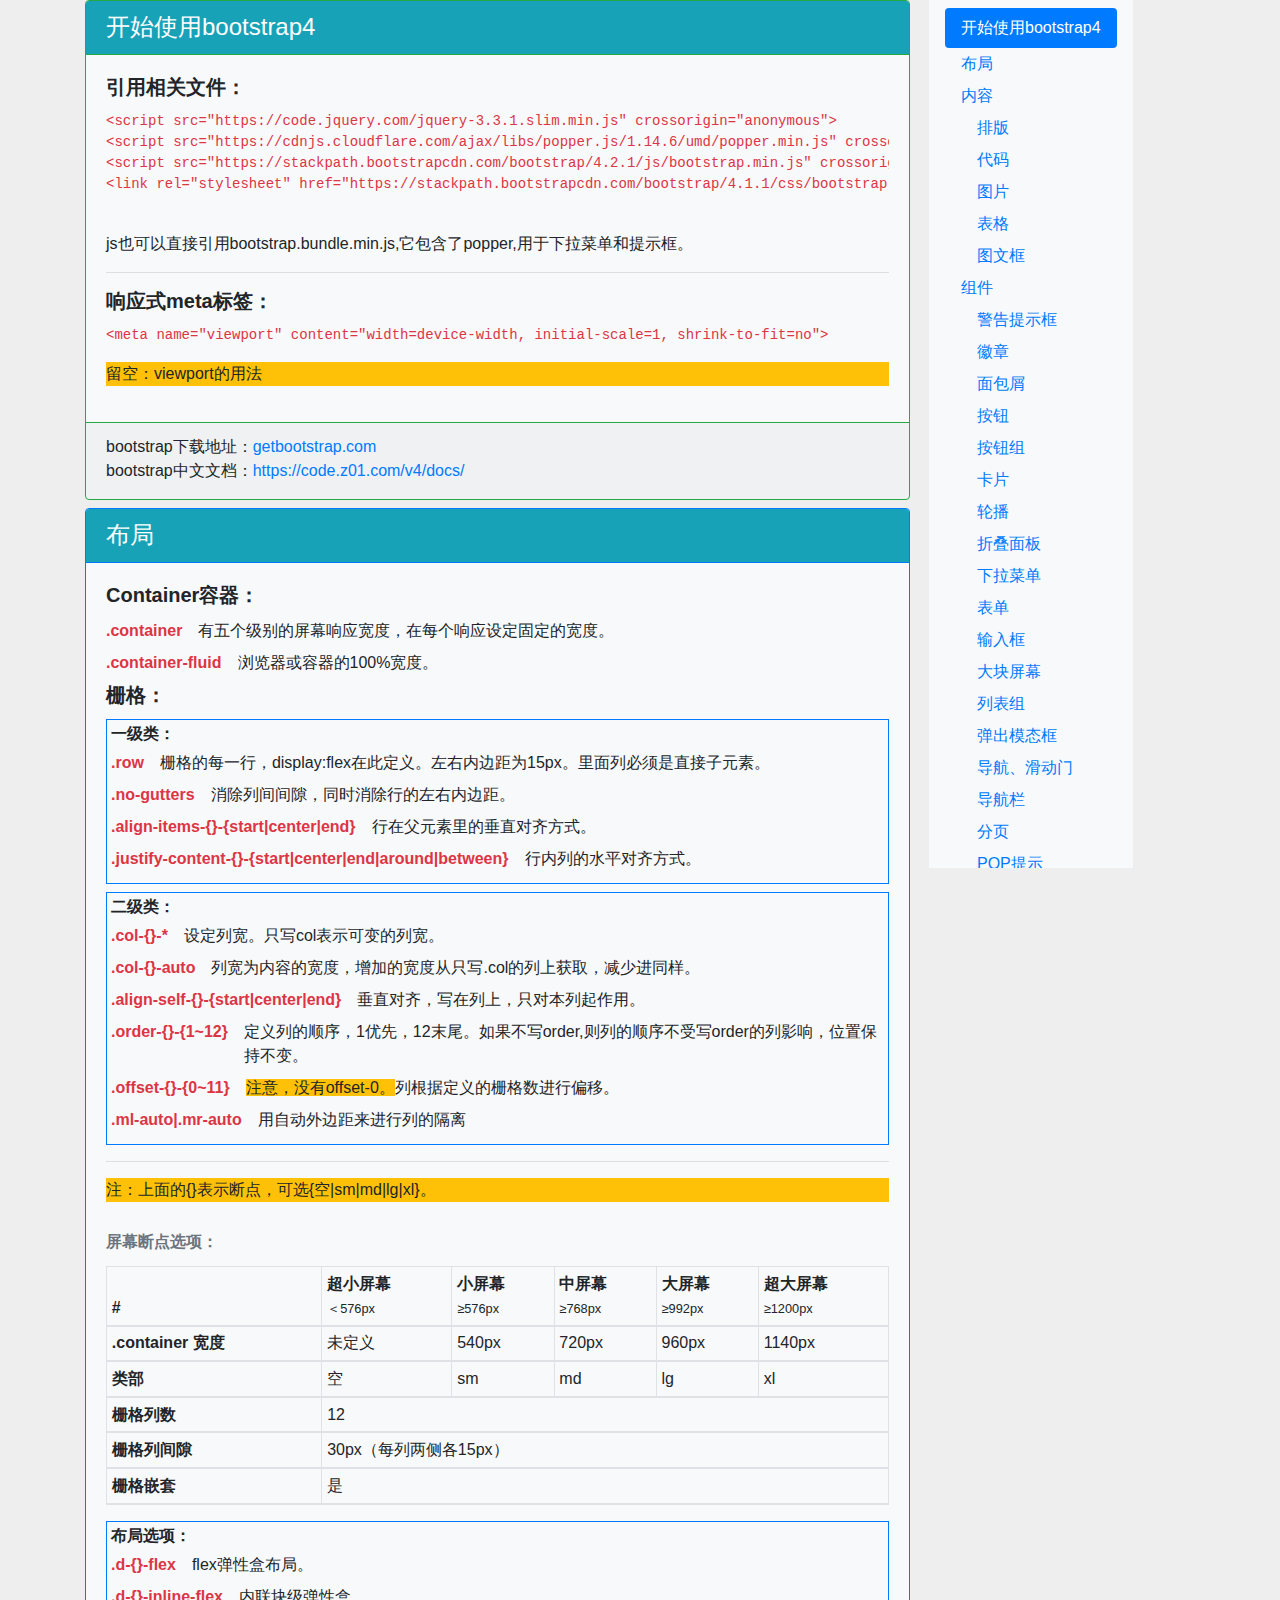
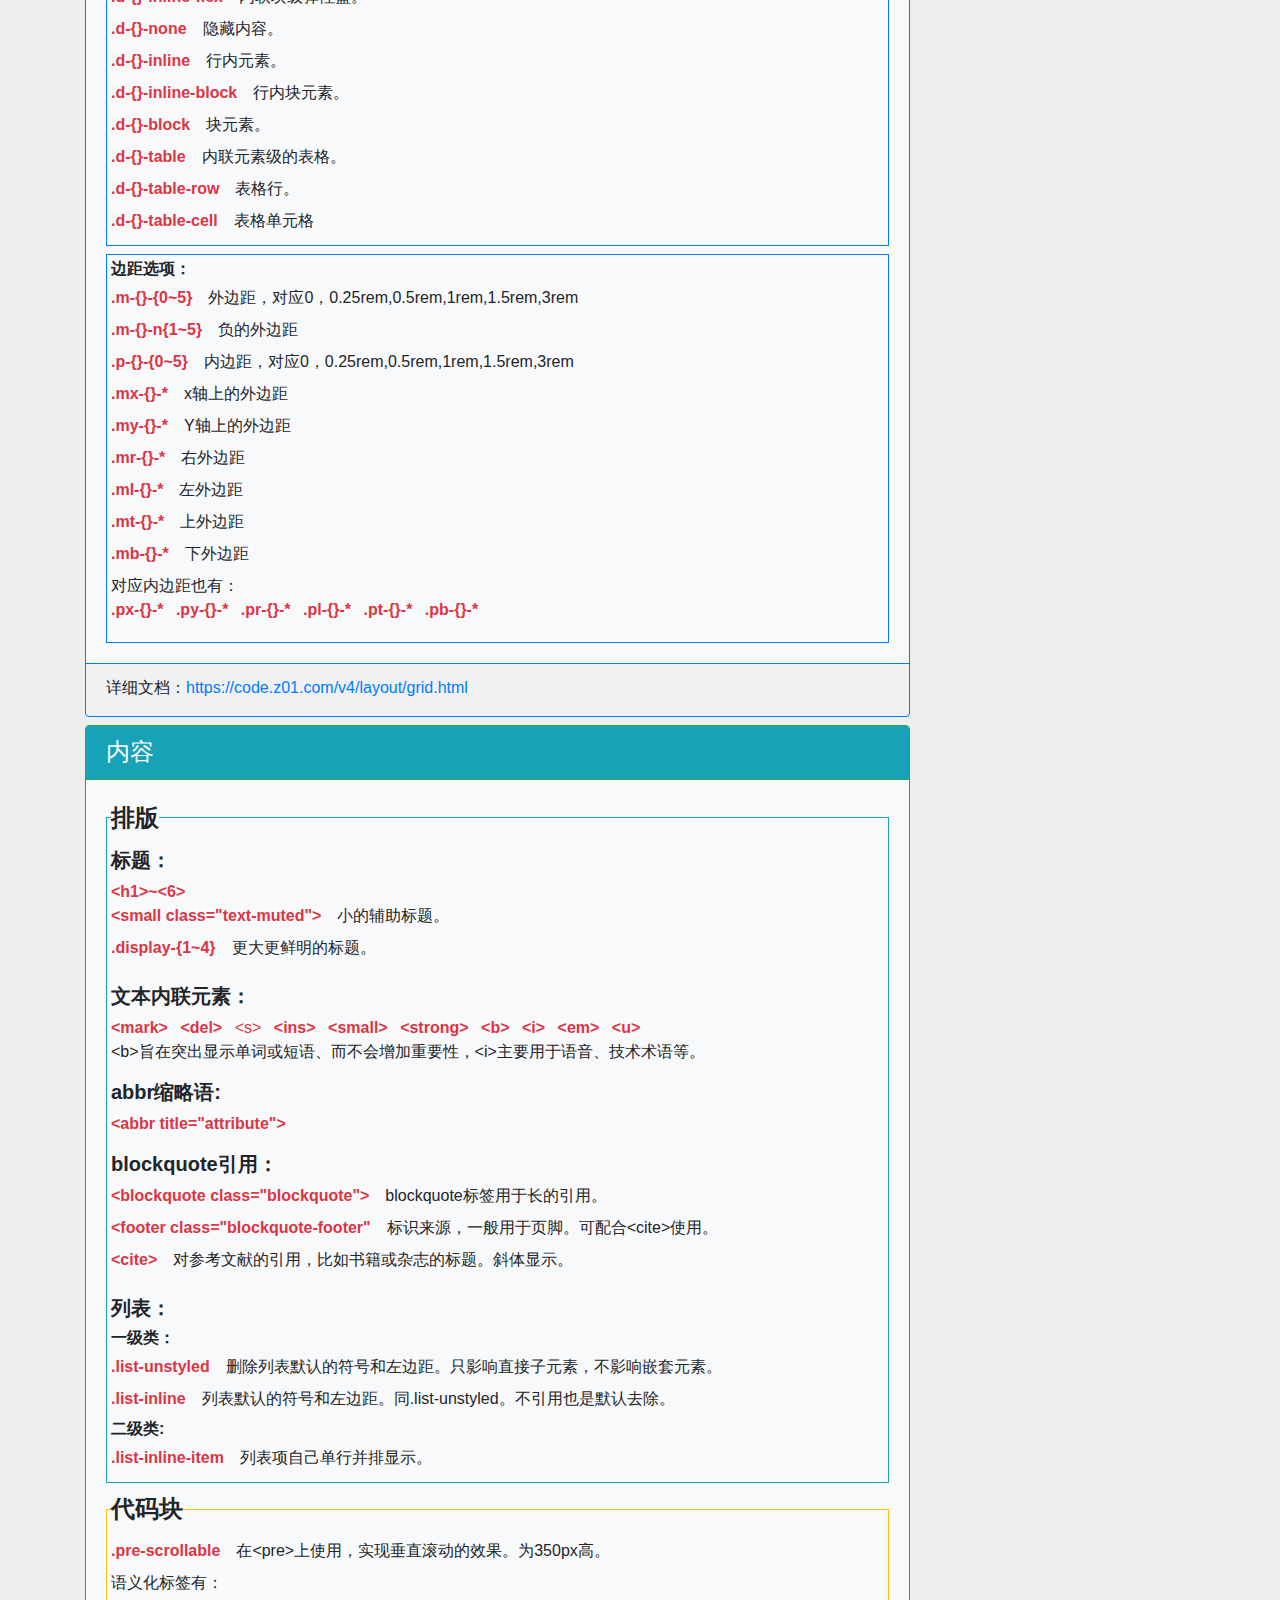
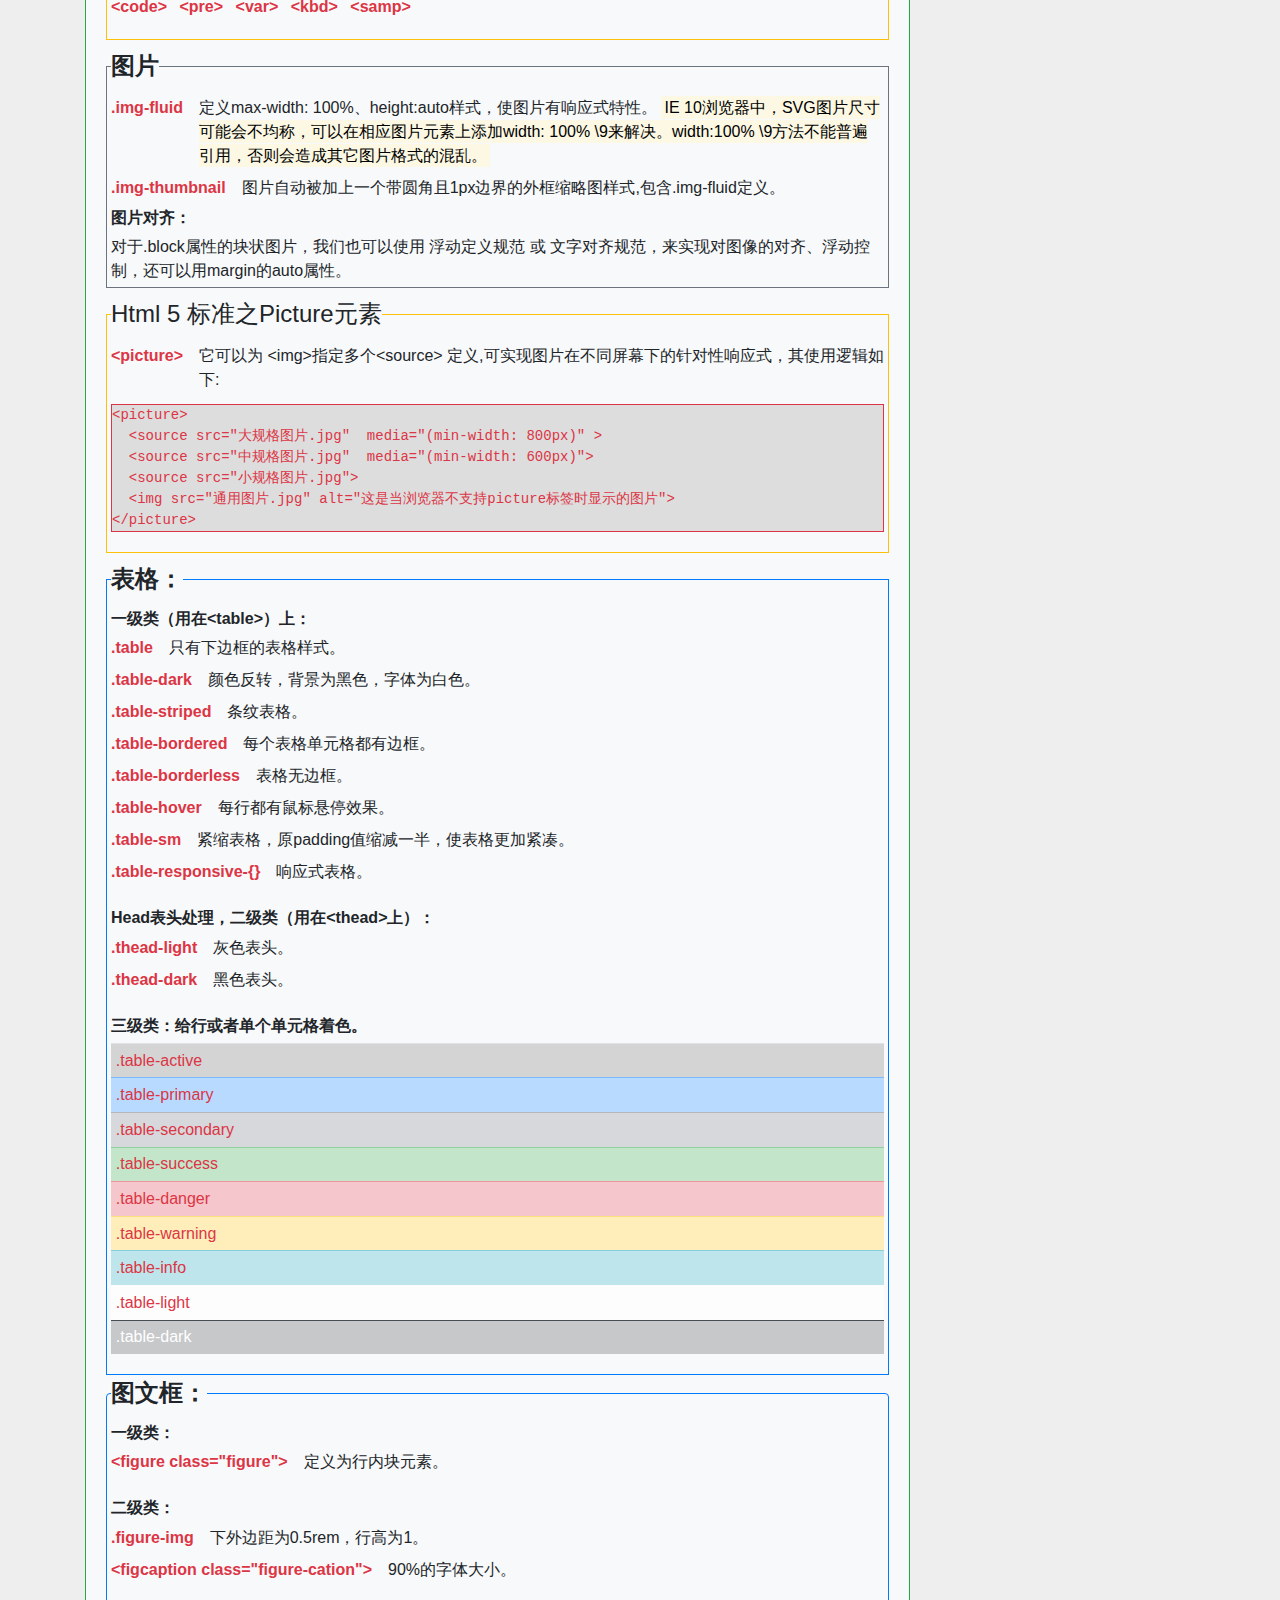
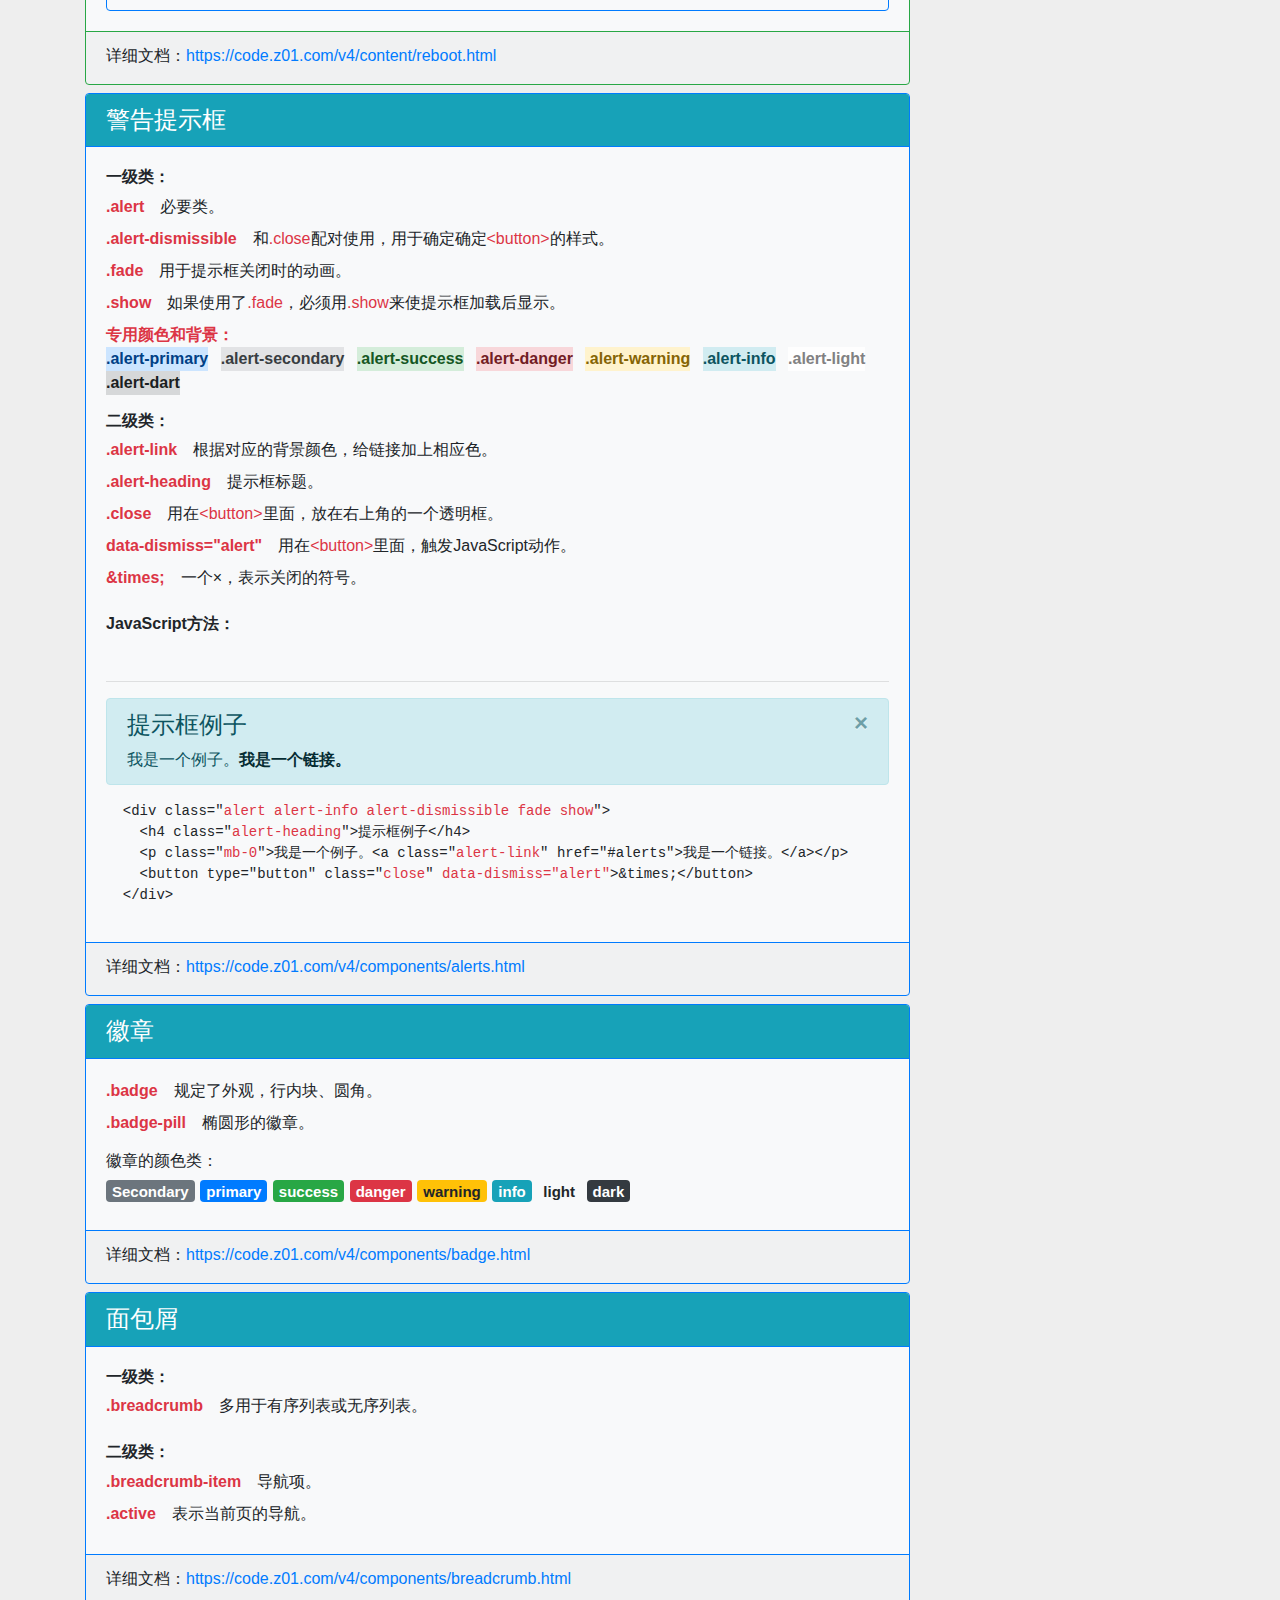
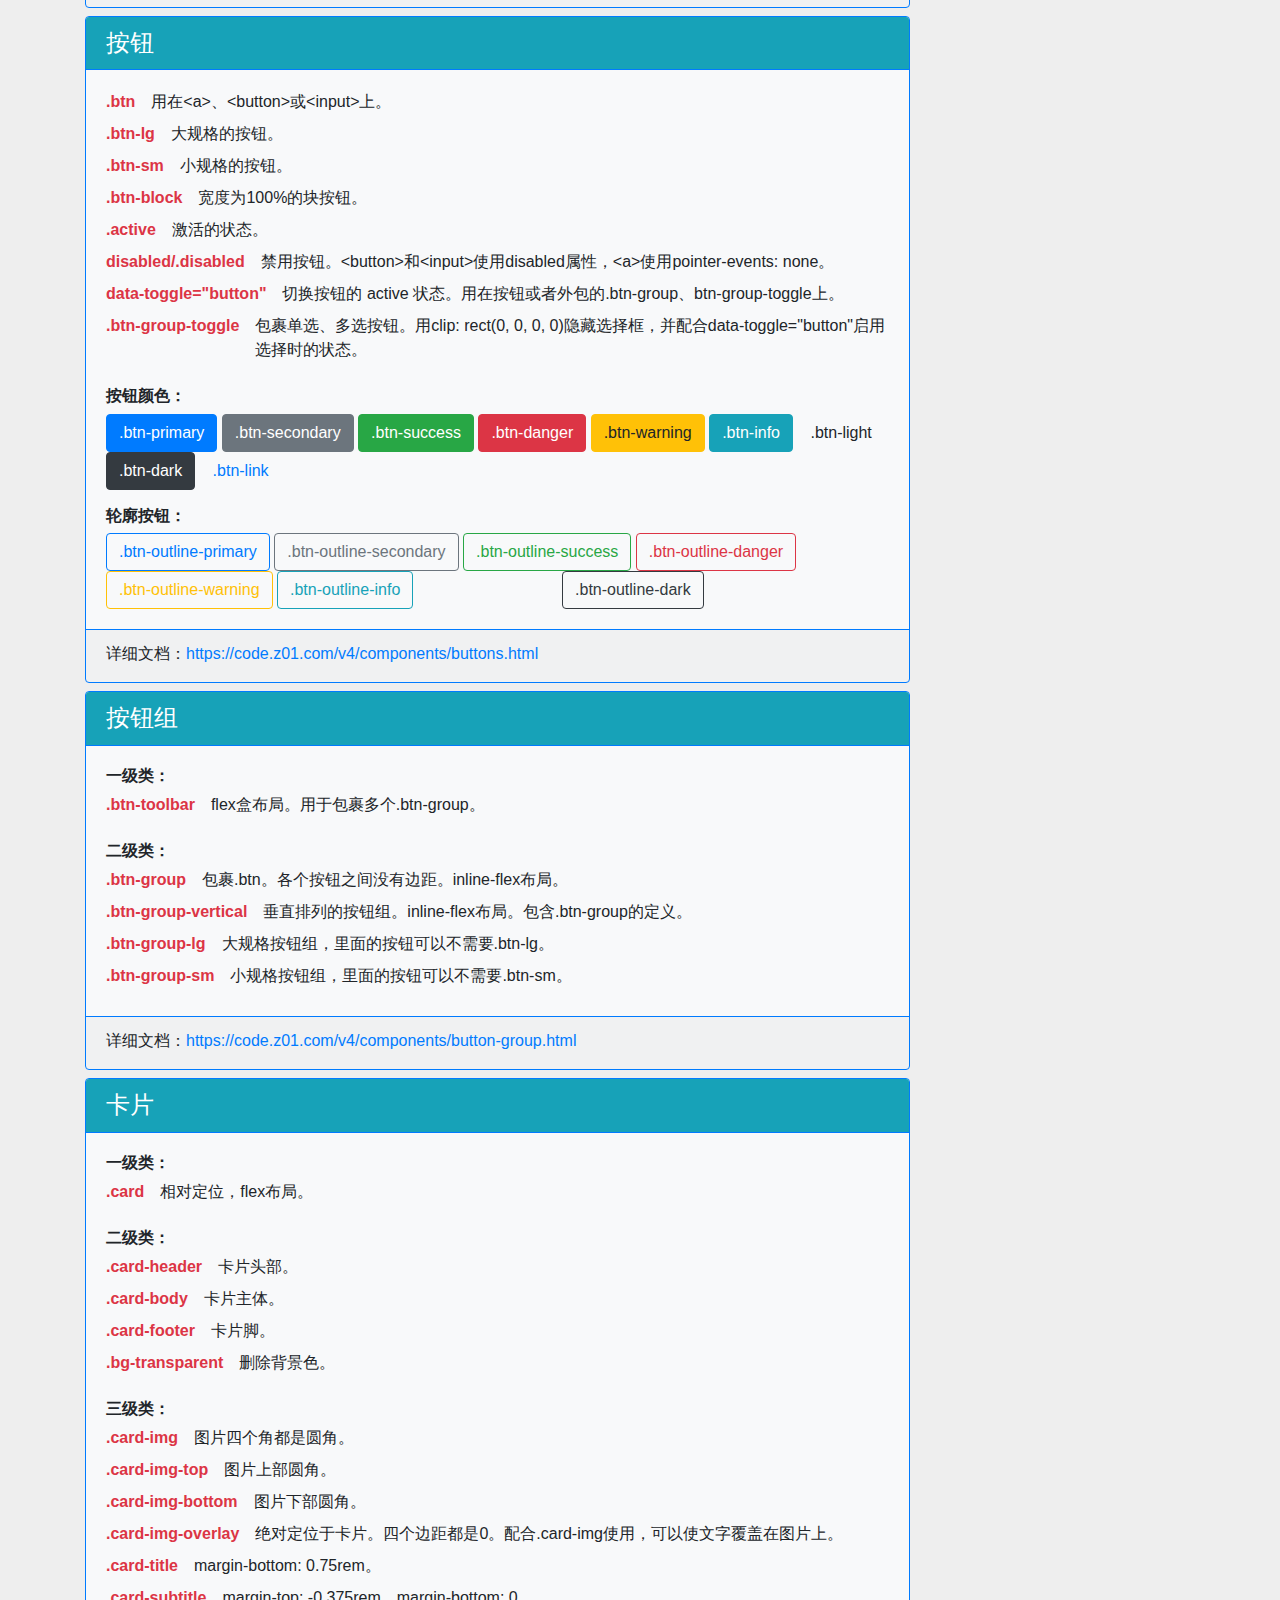
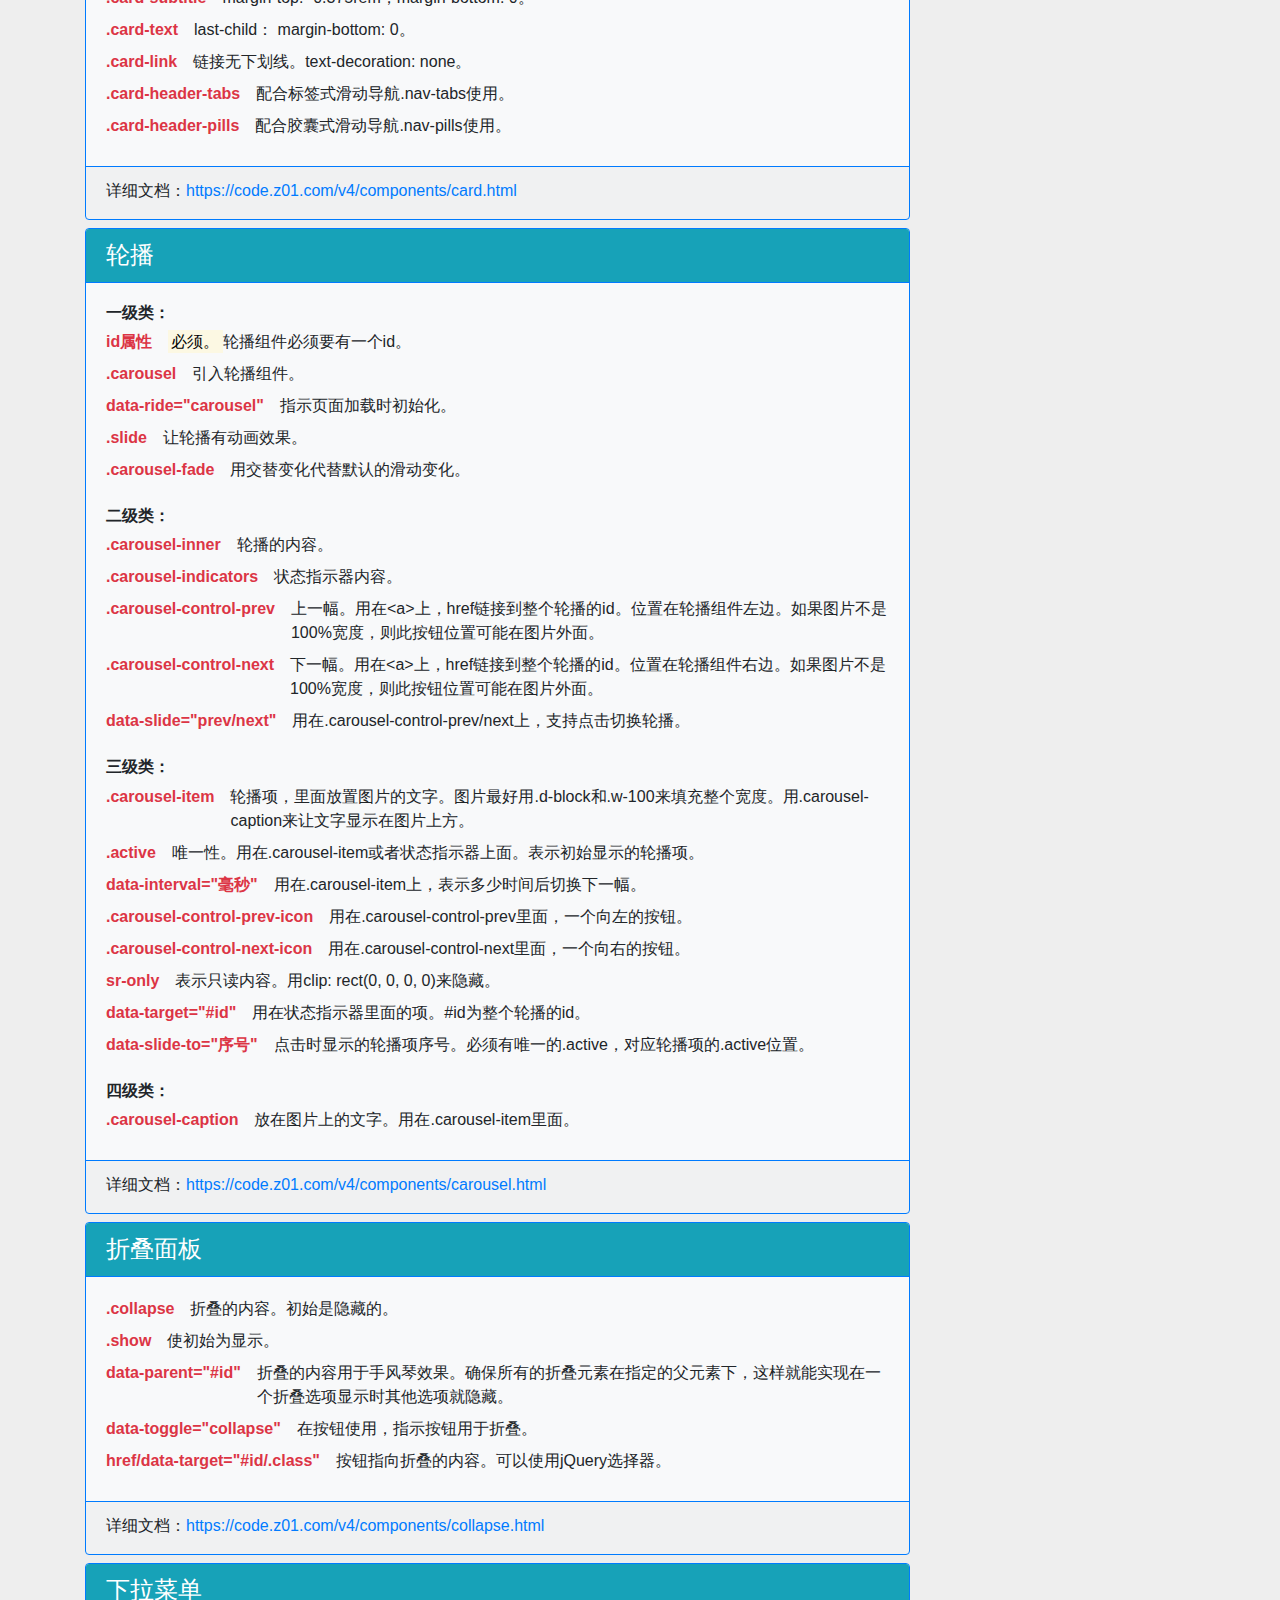
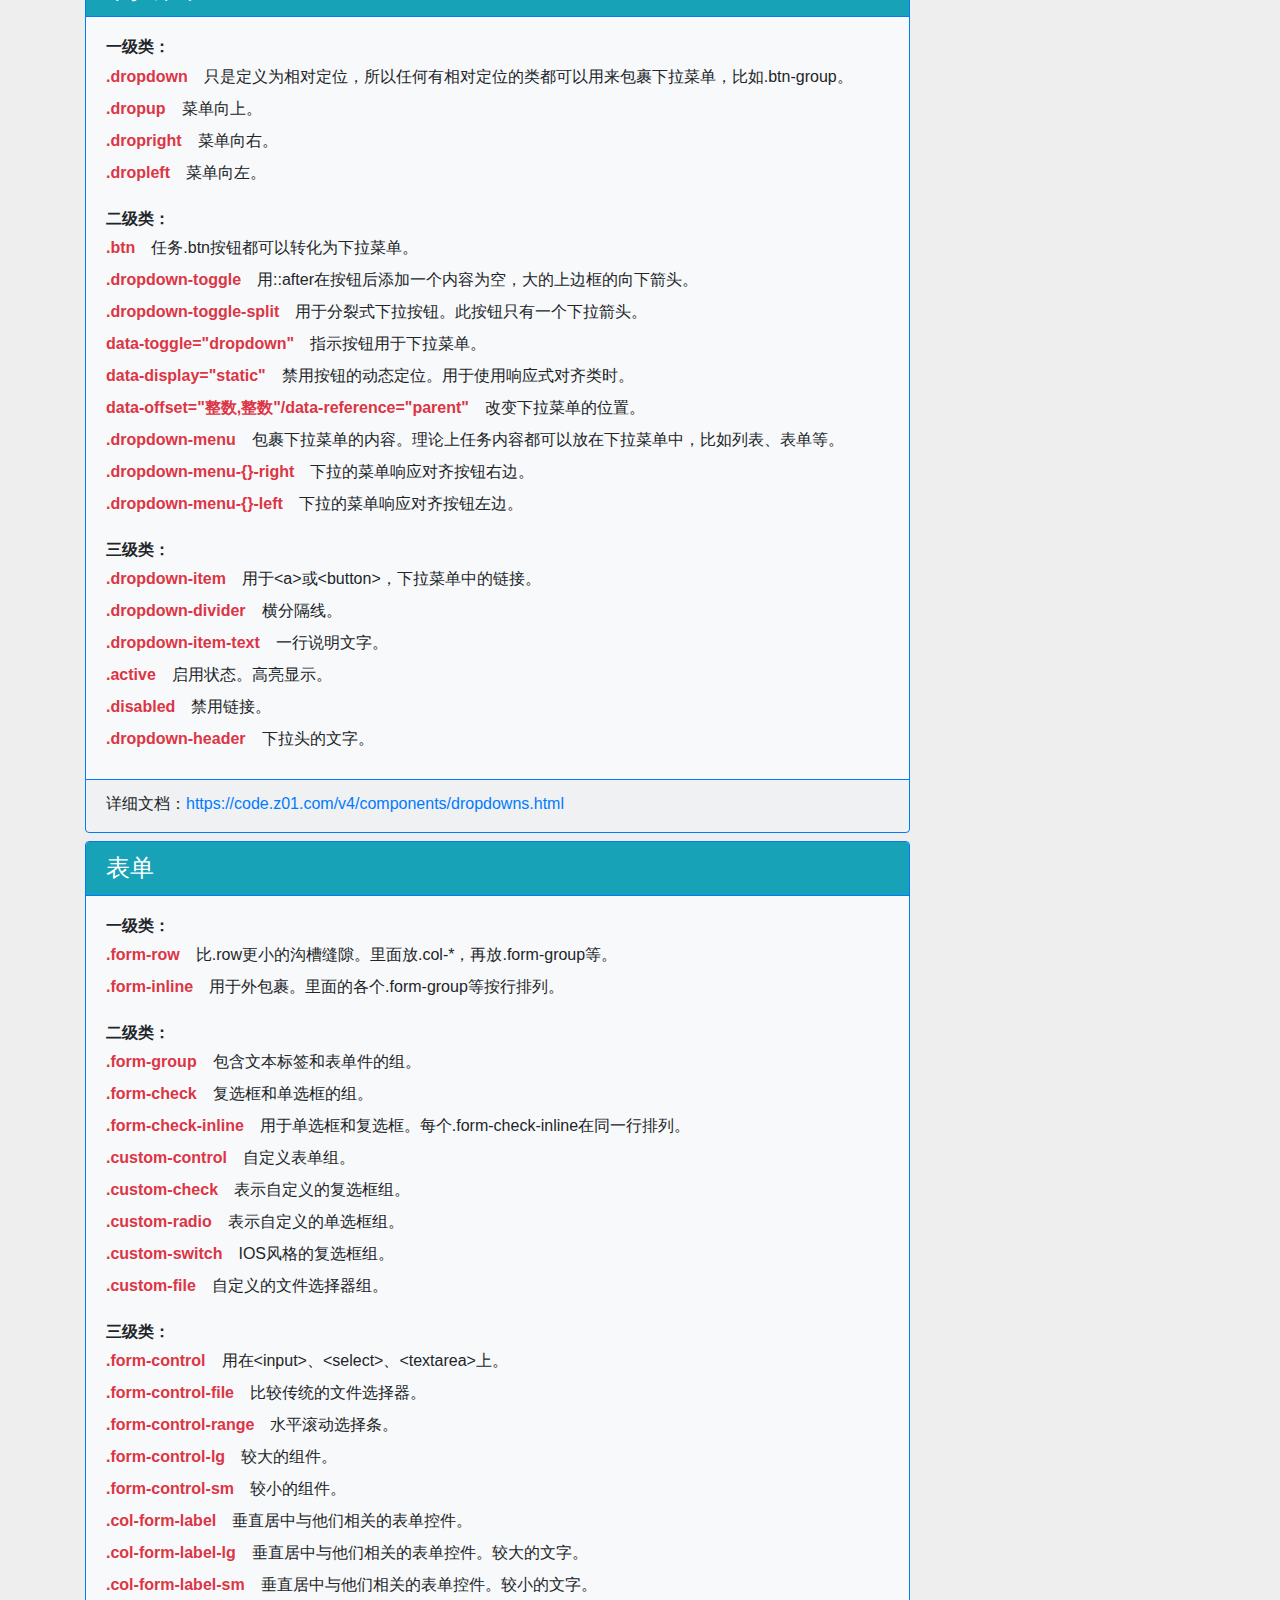
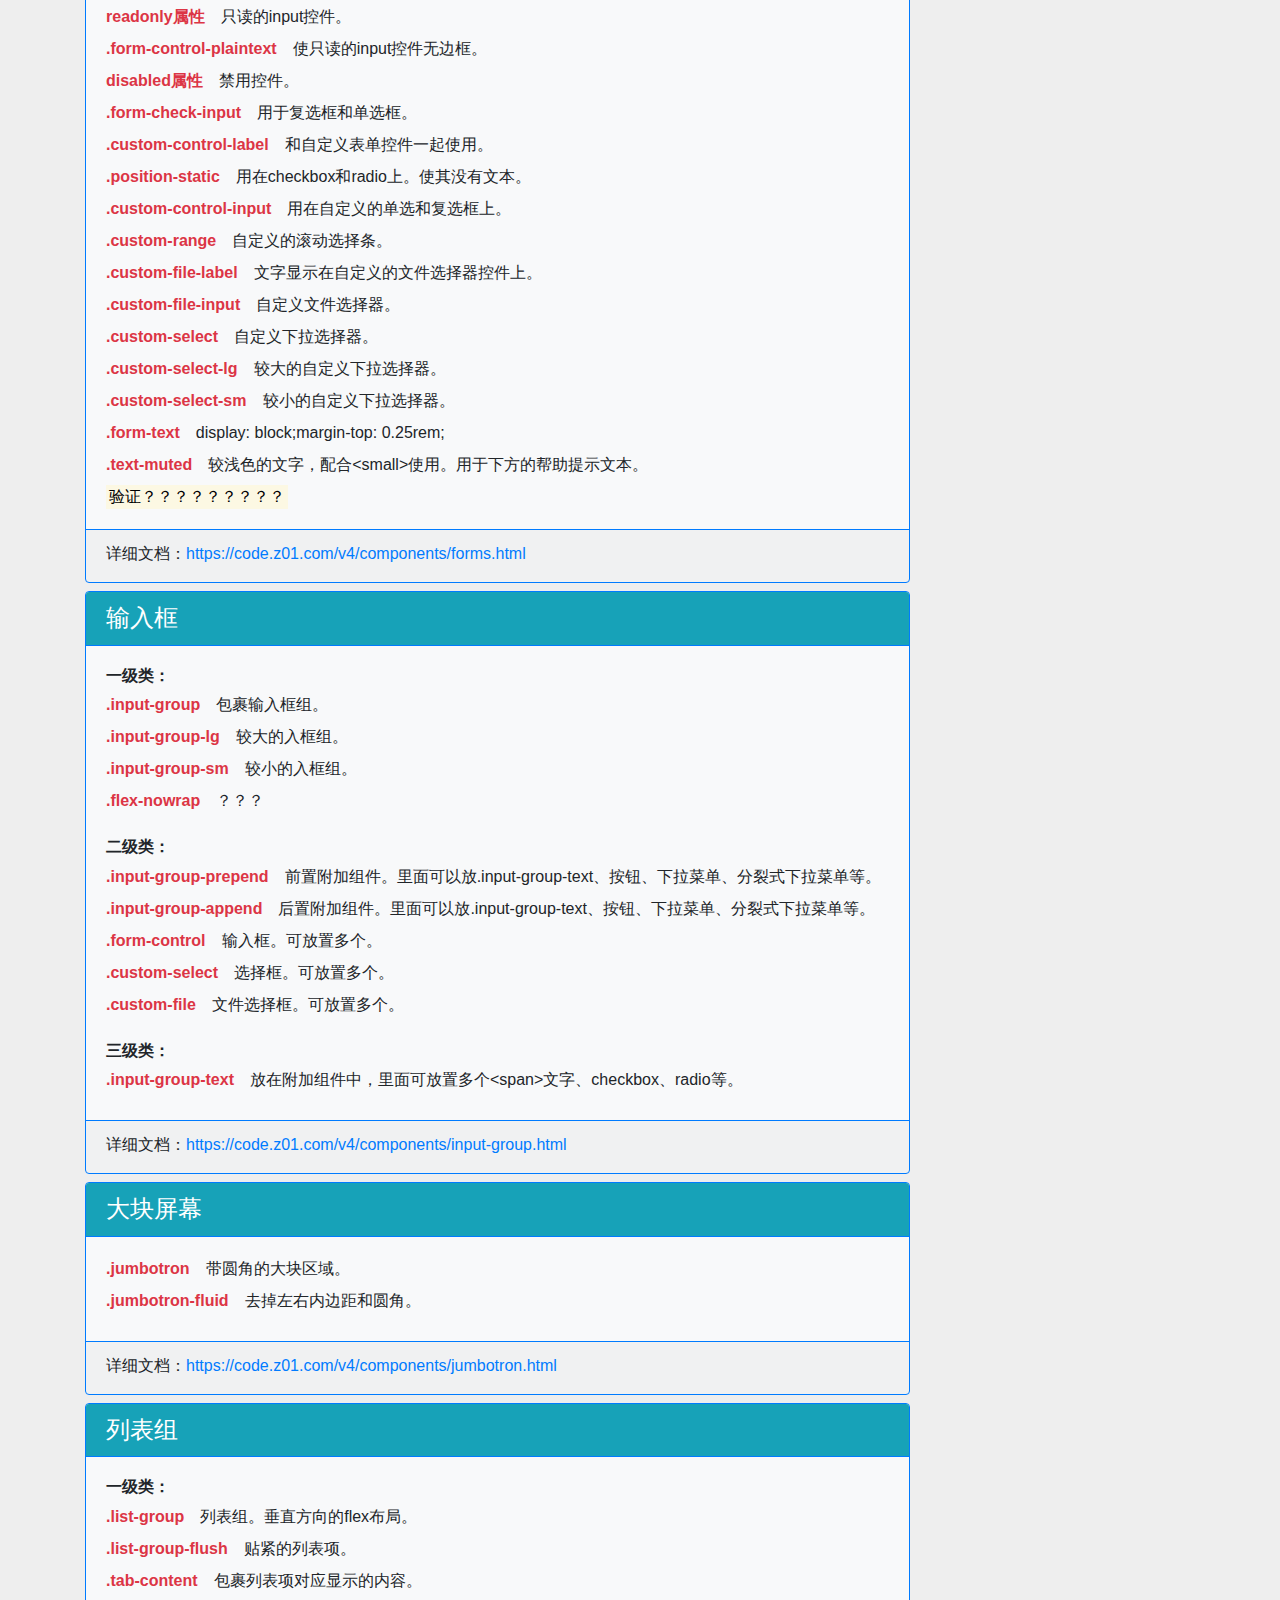
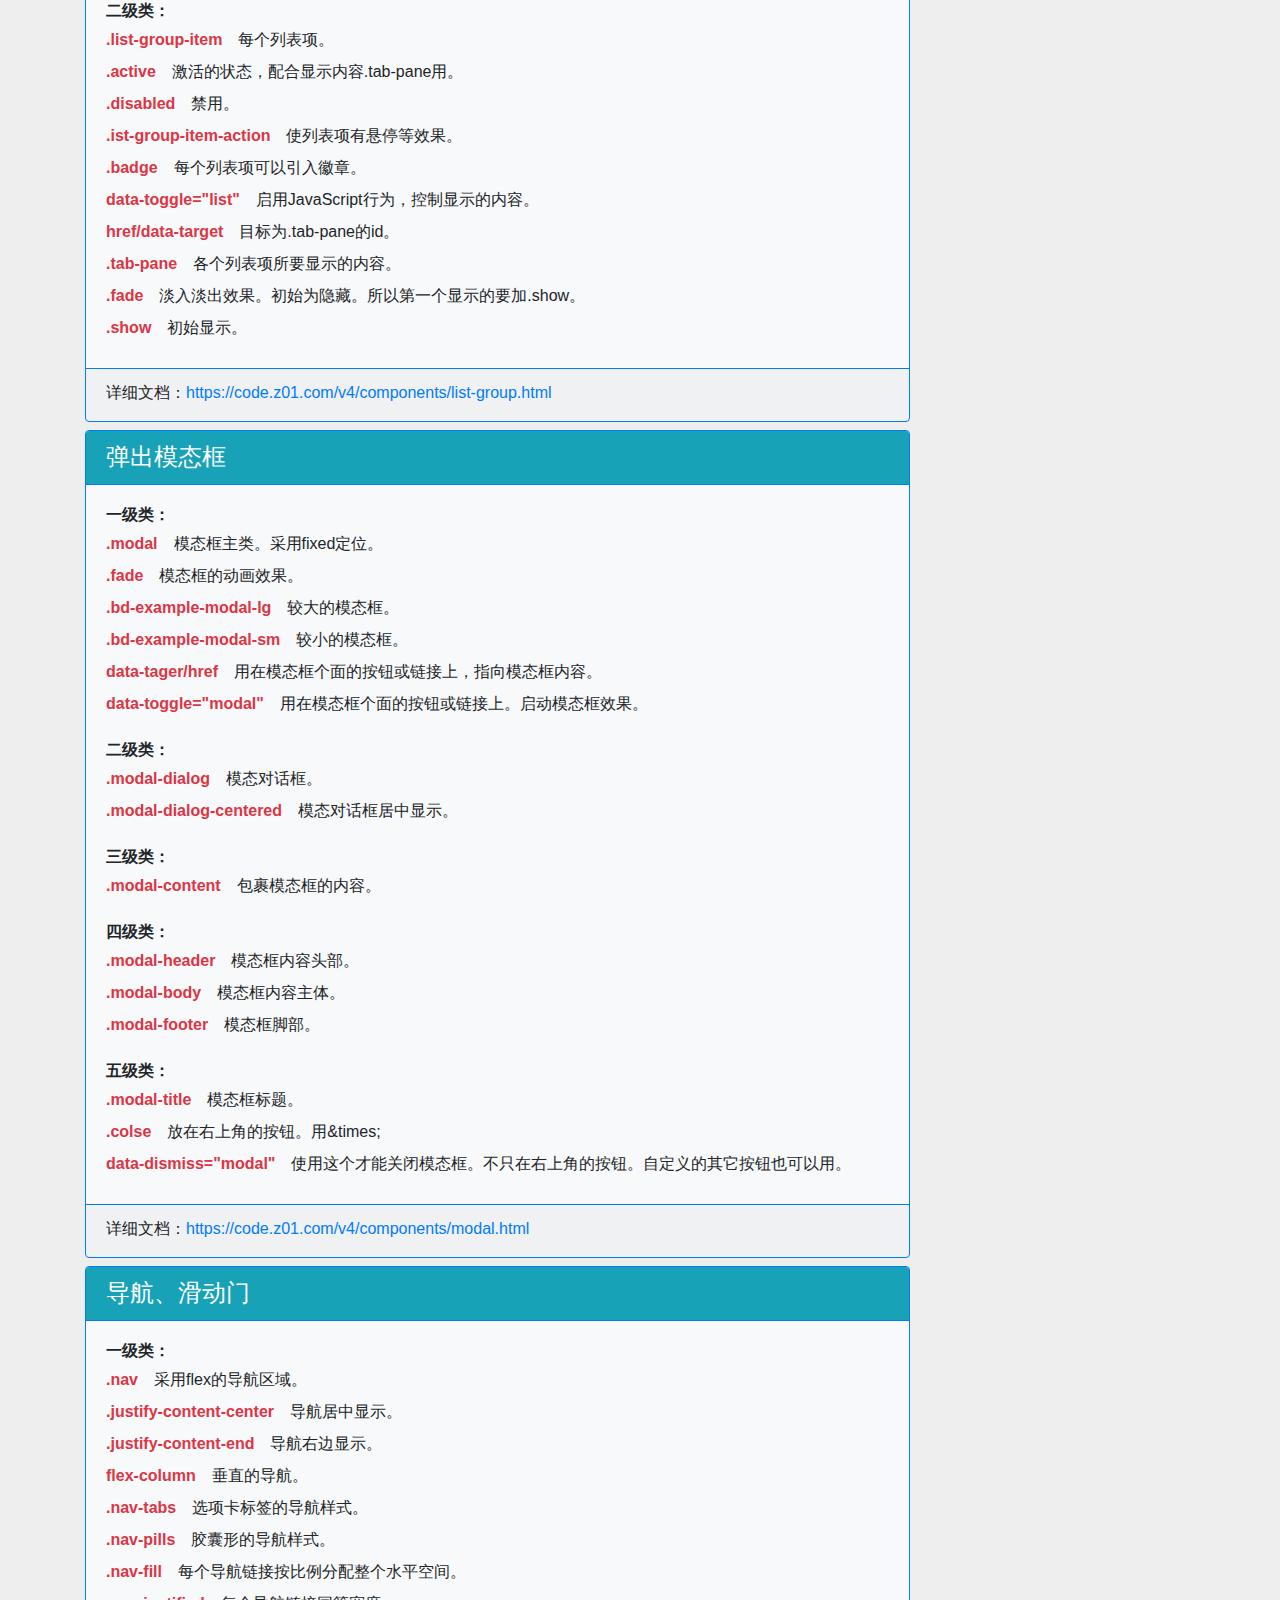
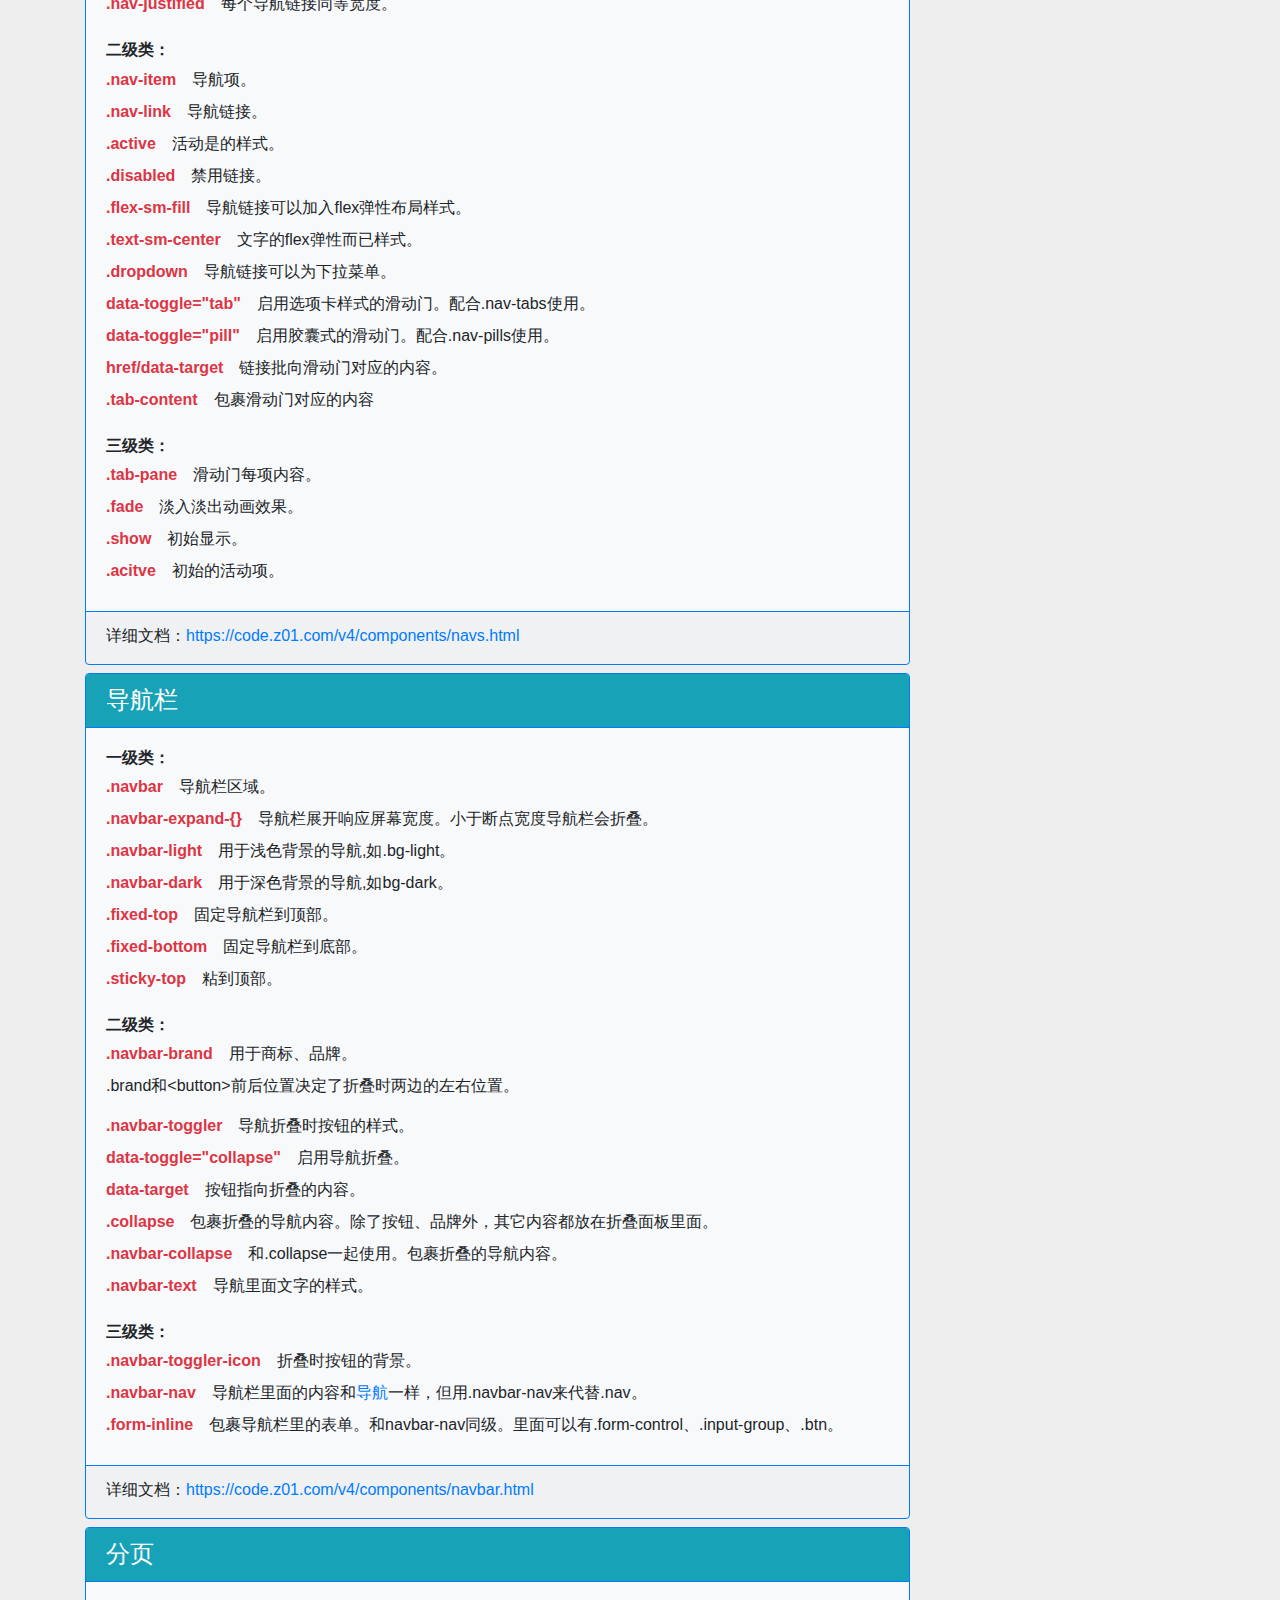
<file: bootstrap4简略文档.html>
<!doctype html>
<html lang="zh-cmn-Hans">

<head>
  <meta charset="utf-8">
  <meta name="viewport" content="width=device-width, initial-scale=1.0">
  <meta http-equiv="X-UA-Compatible" content="ie=edge">
  <title>bootstrap4简略文档</title>
  <script src="./myJS/jquery/jquery-3.4.1.min.js"></script>
  <script src="./myJS/bootstrap-3.4.1/bootstrap.bundle.min.js"></script>
  <link rel="stylesheet" href="./myCSS/bootstrap-3.4.1/bootstrap.min.css" />
  <style>
    body {
      font-family: "tahoma", "verdana", "arial", "宋体", "sans-serif";
    }

    .bg-eee {
      background-color: #eee;
    }

    .bg-ddd {
      background-color: #ddd;
    }
  </style>
</head>

<body class="container" data-spy="scroll" data-target="#sidebar" data-offset="0" style="background: #eee">
<div class="row mt-5 mt-md-0">
  <div class="col-12 col-md-9 order-2 order-md-1 mt-2 mt-md-0"> 
    <!-- bootstrap4 在线引用文件和下载地址，viewPort用法-->
    <div class="card border-success bg-light" id="start">
      <h4 class="card-header border-success text-white bg-info">开始使用bootstrap4</h4>
      <div class="card-body">
        <h5 class="card-title"><b>引用相关文件：</b></h5>
        <pre><code class="text-danger">&lt;script src="https://code.jquery.com/jquery-3.3.1.slim.min.js" crossorigin="anonymous"&gt;<br/>&lt;script src="https://cdnjs.cloudflare.com/ajax/libs/popper.js/1.14.6/umd/popper.min.js" crossorigin="anonymous"&gt;<br/>&lt;script src="https://stackpath.bootstrapcdn.com/bootstrap/4.2.1/js/bootstrap.min.js" crossorigin="anonymous"&gt;<br/>&lt;link rel="stylesheet" href="https://stackpath.bootstrapcdn.com/bootstrap/4.1.1/css/bootstrap.min.css" crossorigin="anonymous"&gt;
					</code></pre>
          <p class="card-text">js也可以直接引用bootstrap.bundle.min.js,它包含了popper,用于下拉菜单和提示框。</p>
          <hr />
          <h5 class="card-title"><b>响应式meta标签：</b></h5>
          <pre><code class="text-danger">&lt;meta name="viewport" content="width=device-width, initial-scale=1, shrink-to-fit=no"&gt;</code></pre>
          <p class="bg-warning"> 留空：viewport的用法</p>
        </div>
        <footer class="card-footer pb-0 border-success">
          <blockquote class=""> bootstrap下载地址：<a href="http://getbootstrap.com"
              target="_blank">getbootstrap.com</a><br />
            bootstrap中文文档：<a href="https://code.z01.com/v4/docs/" target="_blank">https://code.z01.com/v4/docs/</a>
          </blockquote>
        </footer>
      </div>
      <div class="card border-primary mt-2 bg-light" id="layout">
        <h4 class="card-header border-primary text-white bg-info">布局</h4>
        <div class="card-body">
          <h5 class="card-title"><b>Container容器：</b></h5>
          <dl class="row no-gutters mb-0">
            <dt class="text-danger col-auto pr-3">.container</dt>
            <dd class="col">有五个级别的屏幕响应宽度，在每个响应设定固定的宽度。</dd>
          </dl>
          <dl class="row no-gutters  mb-0">
            <dt class="text-danger col-auto pr-3">.container-fluid</dt>
            <dd class="col">浏览器或容器的100%宽度。</dd>
          </dl>
          <h5 class="card-title"><b>栅格：</b></h5>
          <section class="border border-primary p-1">
            <h6><strong>一级类：</strong></h6>
            <dl class="row no-gutters  mb-0">
              <dt class="text-danger col-auto pr-3">.row</dt>
              <dd class="col">栅格的每一行，display:flex在此定义。左右内边距为15px。里面列必须是直接子元素。</dd>
            </dl>
            <dl class="row no-gutters  mb-0">
              <dt class="text-danger col-auto pr-3">.no-gutters</dt>
              <dd class="col">消除列间间隙，同时消除行的左右内边距。</dd>
            </dl>
            <dl class="row no-gutters  mb-0">
              <dt class="text-danger col-auto pr-3">.align-items-{}-{start|center|end}</dt>
              <dd class="col">行在父元素里的垂直对齐方式。</dd>
            </dl>
            <dl class="row no-gutters  mb-0">
              <dt class="text-danger col-auto pr-3">.justify-content-{}-{start|center|end|around|between}</dt>
              <dd class="col">行内列的水平对齐方式。</dd>
            </dl>
          </section>
          <section class="border border-primary mt-2 p-1">
            <h6><strong>二级类：</strong></h6>
            <dl class="row no-gutters  mb-0">
              <dt class="text-danger col-auto pr-3">.col-{}-*</dt>
              <dd class="col">设定列宽。只写col表示可变的列宽。</dd>
            </dl>
            <dl class="row no-gutters  mb-0">
              <dt class="text-danger col-auto pr-3">.col-{}-auto</dt>
              <dd class="col">列宽为内容的宽度，增加的宽度从只写.col的列上获取，减少进同样。</dd>
            </dl>
            <dl class="row no-gutters  mb-0">
              <dt class="text-danger col-auto pr-3">.align-self-{}-{start|center|end}</dt>
              <dd class="col">垂直对齐，写在列上，只对本列起作用。</dd>
            </dl>
            <dl class="row no-gutters  mb-0">
              <dt class="text-danger col-auto pr-3">.order-{}-{1~12}</dt>
              <dd class="col">定义列的顺序，1优先，12末尾。如果不写order,则列的顺序不受写order的列影响，位置保持不变。</dd>
            </dl>
            <dl class="row no-gutters  mb-0">
              <dt class="text-danger col-auto pr-3">.offset-{}-{0~11}</dt>
              <dd class="col"><span class="bg-warning">注意，没有offset-0。</span>列根据定义的栅格数进行偏移。</dd>
            </dl>
            <dl class="row no-gutters  mb-0">
              <dt class="text-danger col-auto pr-3">.ml-auto|.mr-auto</dt>
              <dd class="col">用自动外边距来进行列的隔离</dd>
            </dl>
          </section>
          <hr />
          <p class="bg-warning">注：上面的{}表示断点，可选{空|sm|md|lg|xl}。</p>
          <table class="table table-sm table-bordered">
            <caption style="caption-side: top">
              <strong>屏幕断点选项：</strong>
            </caption>
            <thead>
              <tr>
                <th scope="col">#</th>
                <th scope="col">超小屏幕<br />
                  <small>＜576px</small></th>
                <th scope="col">小屏幕<br />
                  <small>≥576px</small></th>
                <th scope="col">中屏幕<br />
                  <small>≥768px</small></th>
                <th scope="col">大屏幕<br />
                  <small>≥992px</small></th>
                <th scope="col">超大屏幕<br />
                  <small>≥1200px</small></th>
              </tr>
              <tr>
                <th scope="row">.container 宽度</th>
                <td>未定义</td>
                <td>540px</td>
                <td>720px</td>
                <td>960px</td>
                <td>1140px</td>
              </tr>
              <tr>
                <th scope="row">类部</th>
                <td>空</td>
                <td>sm</td>
                <td>md</td>
                <td>lg</td>
                <td>xl</td>
              </tr>
              <tr>
                <th scope="row">栅格列数</th>
                <td colspan="5">12</td>
              </tr>
              <tr>
                <th scope="row">栅格列间隙</th>
                <td colspan="5">30px（每列两侧各15px）</td>
              </tr>
              <tr>
                <th scope="row">栅格嵌套</th>
                <td colspan="5">是</td>
              </tr>
            </thead>
          </table>
          <section class="border border-primary p-1">
            <h6><strong>布局选项：</strong></h6>
            <dl class="row no-gutters  mb-0">
              <dt class="text-danger col-auto pr-3">.d-{}-flex</dt>
              <dd class="col">flex弹性盒布局。</dd>
            </dl>
            <dl class="row no-gutters  mb-0">
              <dt class="text-danger col-auto pr-3">.d-{}-inline-flex</dt>
              <dd class="col">内联块级弹性盒。</dd>
            </dl>
            <dl class="row no-gutters  mb-0">
              <dt class="text-danger col-auto pr-3">.d-{}-none</dt>
              <dd class="col">隐藏内容。</dd>
            </dl>
            <dl class="row no-gutters  mb-0">
              <dt class="text-danger col-auto pr-3">.d-{}-inline</dt>
              <dd class="col">行内元素。</dd>
            </dl>
            <dl class="row no-gutters  mb-0">
              <dt class="text-danger col-auto pr-3">.d-{}-inline-block</dt>
              <dd class="col">行内块元素。</dd>
            </dl>
            <dl class="row no-gutters  mb-0">
              <dt class="text-danger col-auto pr-3">.d-{}-block</dt>
              <dd class="col">块元素。</dd>
            </dl>
            <dl class="row no-gutters  mb-0">
              <dt class="text-danger col-auto pr-3">.d-{}-table</dt>
              <dd class="col">内联元素级的表格。</dd>
            </dl>
            <dl class="row no-gutters  mb-0">
              <dt class="text-danger col-auto pr-3">.d-{}-table-row</dt>
              <dd class="col">表格行。</dd>
            </dl>
            <dl class="row no-gutters  mb-0">
              <dt class="text-danger col-auto pr-3">.d-{}-table-cell</dt>
              <dd class="col">表格单元格</dd>
            </dl>
          </section>
          <section class="border border-primary p-1 mt-2">
            <h6><strong>边距选项：</strong></h6>
            <dl class="row no-gutters  mb-0">
              <dt class="text-danger col-auto pr-3">.m-{}-{0~5}</dt>
              <dd class="col">外边距，对应0，0.25rem,0.5rem,1rem,1.5rem,3rem</dd>
            </dl>
            <dl class="row no-gutters  mb-0">
              <dt class="text-danger col-auto pr-3">.m-{}-n{1~5}</dt>
              <dd class="col">负的外边距</dd>
            </dl>
            <dl class="row no-gutters  mb-0">
              <dt class="text-danger col-auto pr-3">.p-{}-{0~5}</dt>
              <dd class="col">内边距，对应0，0.25rem,0.5rem,1rem,1.5rem,3rem</dd>
            </dl>
            <dl class="row no-gutters  mb-0">
              <dt class="text-danger col-auto pr-3">.mx-{}-*</dt>
              <dd class="col">x轴上的外边距</dd>
            </dl>
            <dl class="row no-gutters  mb-0">
              <dt class="text-danger col-auto pr-3">.my-{}-*</dt>
              <dd class="col">Y轴上的外边距</dd>
            </dl>
            <dl class="row no-gutters  mb-0">
              <dt class="text-danger col-auto pr-3">.mr-{}-*</dt>
              <dd class="col">右外边距</dd>
            </dl>
            <dl class="row no-gutters  mb-0">
              <dt class="text-danger col-auto pr-3">.ml-{}-*</dt>
              <dd class="col">左外边距</dd>
            </dl>
            <dl class="row no-gutters  mb-0">
              <dt class="text-danger col-auto pr-3">.mt-{}-*</dt>
              <dd class="col">上外边距</dd>
            </dl>
            <dl class="row no-gutters  mb-0">
              <dt class="text-danger col-auto pr-3">.mb-{}-*</dt>
              <dd class="col">下外边距</dd>
            </dl>
            对应内边距也有：
            <ul class="list-inline">
              <li class="text-danger list-inline-item"><b>.px-{}-*</b></li>
              <li class="text-danger list-inline-item"><b>.py-{}-*</b></li>
              <li class="text-danger list-inline-item"><b>.pr-{}-*</b></li>
              <li class="text-danger list-inline-item"><b>.pl-{}-*</b></li>
              <li class="text-danger list-inline-item"><b>.pt-{}-*</b></li>
              <li class="text-danger list-inline-item"><b>.pb-{}-*</b></li>
            </ul>
          </section>
        </div>
        <footer class="card-footer border-primary pb-0">
          <blockquote> 详细文档：<a href="https://code.z01.com/v4/layout/grid.html"
              target="_blank">https://code.z01.com/v4/layout/grid.html</a> </blockquote>
        </footer>
      </div>
      <div class="card border-success mt-2 bg-light" id="content">
        <h4 class="card-header border-success text-white bg-info">内容</h4>
        <div class="card-body">
          <fieldset class="border border-info p-1 mb-2" id="typography">
            <legend class="w-auto"><b>排版</b></legend>
            <h5><b>标题：</b></h5>
            <dl class="row no-gutters  mb-0">
              <dt class="text-danger col-auto pr-3">&lt;h1&gt;~&lt;6&gt;</dt>
              <dd class="col"></dd>
            </dl>
            <dl class="row no-gutters  mb-0">
              <dt class="text-danger col-auto pr-3">&lt;small class="text-muted"&gt;</dt>
              <dd class="col">小的辅助标题。</dd>
            </dl>
            <dl class="row no-gutters">
              <dt class="text-danger col-auto pr-3">.display-{1~4}</dt>
              <dd class="col">更大更鲜明的标题。</dd>
            </dl>
            <h5><b>文本内联元素：</b></h5>
            <ul class="list-inline mb-0">
              <li class="list-inline-item text-danger"><b>&lt;mark&gt;</b></li>
              <li class="list-inline-item text-danger"><b>&lt;del&gt;</b></li>
              <li class="list-inline-item text-danger" title="不赞成使用">&lt;s&gt;</li>
              <li class="list-inline-item text-danger"><b>&lt;ins&gt;</b></li>
              <li class="list-inline-item text-danger"><b>&lt;small&gt;</b></li>
              <li class="list-inline-item text-danger"><b>&lt;strong&gt;</b></li>
              <li class="list-inline-item text-danger"><b>&lt;b&gt;</b></li>
              <li class="list-inline-item text-danger"><b>&lt;i&gt;</b></li>
              <li class="list-inline-item text-danger"><b>&lt;em&gt;</b></li>
              <li class="list-inline-item text-danger"><b>&lt;u&gt;</b></li>
            </ul>
            <p class="mt-0">&lt;b&gt;旨在突出显示单词或短语、而不会增加重要性，&lt;i&gt;主要用于语音、技术术语等。</p>
            <h5><b>abbr缩略语:</b></h5>
            <dl class="row no-gutters">
              <dt class="text-danger col-auto pr-3">&lt;abbr title="attribute"&gt;</dt>
              <dd class="col"></dd>
            </dl>
            <h5><b>blockquote引用：</b></h5>
            <dl class="row no-gutters  mb-0">
              <dt class="text-danger col-auto pr-3">&lt;blockquote class="blockquote"&gt;</dt>
              <dd class="col">blockquote标签用于长的引用。</dd>
            </dl>
            <dl class="row no-gutters  mb-0">
              <dt class="text-danger col-auto pr-3">&lt;footer class="blockquote-footer"</dt>
              <dd class="col">标识来源，一般用于页脚。可配合&lt;cite&gt;使用。</dd>
            </dl>
            <dl class="row no-gutters">
              <dt class="text-danger col-auto pr-3">&lt;cite&gt;</dt>
              <dd class="col">对参考文献的引用，比如书籍或杂志的标题。斜体显示。</dd>
            </dl>
            <h5><b>列表：</b></h5>
            <h6><b>一级类：</b></h6>
            <dl class="row no-gutters  mb-0">
              <dt class="text-danger col-auto pr-3">.list-unstyled</dt>
              <dd class="col">删除列表默认的符号和左边距。只影响直接子元素，不影响嵌套元素。</dd>
            </dl>
            <dl class="row no-gutters  mb-0">
              <dt class="text-danger col-auto pr-3">.list-inline</dt>
              <dd class="col">列表默认的符号和左边距。同.list-unstyled。不引用也是默认去除。</dd>
            </dl>
            <h6><b>二级类:</b></h6>
            <dl class="row no-gutters  mb-0">
              <dt class="text-danger col-auto pr-3">.list-inline-item</dt>
              <dd class="col">列表项自己单行并排显示。</dd>
            </dl>
          </fieldset>
          <fieldset class="border border-warning p-1 mb-2" id="code">
            <legend class="w-auto"><b>代码块</b></legend>
            <dl class="row no-gutters  mb-0">
              <dt class="text-danger col-auto pr-3">.pre-scrollable</dt>
              <dd class="col">在&lt;pre&gt;上使用，实现垂直滚动的效果。为350px高。</dd>
            </dl>
            语义化标签有：
            <ul class="list-inline">
              <li class="list-inline-item text-danger"><b>&lt;code&gt;</b></li>
              <li class="list-inline-item text-danger"><b>&lt;pre&gt;</b></li>
              <li class="list-inline-item text-danger"><b>&lt;var&gt;</b></li>
              <li class="list-inline-item text-danger"><b>&lt;kbd&gt;</b></li>
              <li class="list-inline-item text-danger"><b>&lt;samp&gt;</b></li>
            </ul>
          </fieldset>
          <fieldset class="border border-secondary p-1 mb-2" id="images">
            <legend class="w-auto"><b>图片</b></legend>
            <dl class="row no-gutters  mb-0">
              <dt class="text-danger col-auto pr-3">.img-fluid</dt>
              <dd class="col">定义max-width: 100%、height:auto样式，使图片有响应式特性。
                <mark>IE 10浏览器中，SVG图片尺寸可能会不均称，可以在相应图片元素上添加width: 100% \9来解决。width:100% \9方法不能普遍引用，否则会造成其它图片格式的混乱。</mark>
              </dd>
            </dl>
            <dl class="row no-gutters  mb-0">
              <dt class="text-danger col-auto pr-3">.img-thumbnail</dt>
              <dd class="col">图片自动被加上一个带圆角且1px边界的外框缩略图样式,包含.img-fluid定义。</dd>
            </dl>
            <h6><b>图片对齐： </b></h6>
            对于.block属性的块状图片，我们也可以使用 浮动定义规范 或 文字对齐规范，来实现对图像的对齐、浮动控制，还可以用margin的auto属性。
          </fieldset>
          <fieldset class="border border-warning mb-2 p-1">
            <legend class="w-auto">Html 5 标准之Picture元素</legend>
            <dl class="row no-gutters  mb-1">
              <dt class="text-danger col-auto pr-3">&lt;picture&gt;</dt>
              <dd class="col">它可以为 &lt;img&gt;指定多个&lt;source&gt; 定义,可实现图片在不同屏幕下的针对性响应式，其使用逻辑如下:</dd>
            </dl>
            <pre class="text-danger bg-ddd border border-danger"><code>&lt;picture&gt;
  &lt;source src="大规格图片.jpg"  media="(min-width: 800px)" &gt;
  &lt;source src="中规格图片.jpg"  media="(min-width: 600px)"&gt;
  &lt;source src="小规格图片.jpg"&gt;
  &lt;img src="通用图片.jpg" alt="这是当浏览器不支持picture标签时显示的图片"&gt;
&lt;/picture&gt;</code></pre>
          </fieldset>
          <fieldset class="border border-primary p-1" id="tables">
            <legend class="w-auto"><b>表格：</b></legend>
            <h6><b>一级类（用在&lt;table&gt;）上：</b></h6>
            <dl class="row no-gutters  mb-0">
              <dt class="text-danger col-auto pr-3">.table</dt>
              <dd class="col">只有下边框的表格样式。</dd>
            </dl>
            <dl class="row no-gutters  mb-0">
              <dt class="text-danger col-auto pr-3">.table-dark</dt>
              <dd class="col">颜色反转，背景为黑色，字体为白色。</dd>
            </dl>
            <dl class="row no-gutters  mb-0">
              <dt class="text-danger col-auto pr-3">.table-striped</dt>
              <dd class="col">条纹表格。</dd>
            </dl>
            <dl class="row no-gutters  mb-0">
              <dt class="text-danger col-auto pr-3">.table-bordered</dt>
              <dd class="col">每个表格单元格都有边框。</dd>
            </dl>
            <dl class="row no-gutters  mb-0">
              <dt class="text-danger col-auto pr-3">.table-borderless</dt>
              <dd class="col">表格无边框。</dd>
            </dl>
            <dl class="row no-gutters  mb-0">
              <dt class="text-danger col-auto pr-3">.table-hover</dt>
              <dd class="col">每行都有鼠标悬停效果。</dd>
            </dl>
            <dl class="row no-gutters  mb-0">
              <dt class="text-danger col-auto pr-3">.table-sm</dt>
              <dd class="col">紧缩表格，原padding值缩减一半，使表格更加紧凑。</dd>
            </dl>
            <dl class="row no-gutters  mb">
              <dt class="text-danger col-auto pr-3">.table-responsive-{}</dt>
              <dd class="col">响应式表格。</dd>
            </dl>
            <h6><b>Head表头处理，二级类（用在&lt;thead&gt;上）：</b></h6>
            <dl class="row no-gutters  mb-0">
              <dt class="text-danger col-auto pr-3">.thead-light</dt>
              <dd class="col">灰色表头。</dd>
            </dl>
            <dl class="row no-gutters">
              <dt class="text-danger col-auto pr-3">.thead-dark</dt>
              <dd class="col">黑色表头。</dd>
            </dl>
            <h6><b>三级类：给行或者单个单元格着色。</b></h6>
            <table class="table text-danger table-sm">
              <tbody>
                <tr class="table-active">
                  <td>.table-active</td>
                </tr>
                <tr class="table-primary">
                  <td>.table-primary</td>
                </tr>
                <tr class="table-secondary">
                  <td>.table-secondary</td>
                </tr>
                <tr class="table-success">
                  <td>.table-success</td>
                </tr>
                <tr class="table-danger">
                  <td>.table-danger</td>
                </tr>
                <tr class="table-warning">
                  <td>.table-warning</td>
                </tr>
                <tr class="table-info">
                  <td>.table-info</td>
                </tr>
                <tr class="table-light">
                  <td>.table-light</td>
                </tr>
                <tr class="table-dark">
                  <td>.table-dark</td>
                </tr>
              </tbody>
            </table>
          </fieldset>
          <fieldset class="border border-primary p-1 rounded" id="figures">
            <legend class="w-auto"><b>图文框：</b></legend>
            <h6><b>一级类：</b></h6>
            <dl class="row no-gutters">
              <dt class="text-danger col-auto pr-3">&lt;figure class="figure"&gt;</dt>
              <dd class="col">定义为行内块元素。</dd>
            </dl>
            <h6><b>二级类：</b></h6>
            <dl class="row no-gutters mb-0">
              <dt class="text-danger col-auto pr-3">.figure-img</dt>
              <dd class="col">下外边距为0.5rem，行高为1。</dd>
            </dl>
            <dl class="row no-gutters">
              <dt class="text-danger col-auto pr-3">&lt;figcaption class="figure-cation"&gt;</dt>
              <dd class="col">90%的字体大小。</dd>
            </dl>
          </fieldset>
        </div>
        <footer class="card-footer border-success pb-0">
          <blockquote>详细文档：<a href="https://code.z01.com/v4/content/reboot.html"
              target="_blank">https://code.z01.com/v4/content/reboot.html</a> </blockquote>
        </footer>
      </div>
      <div class="card border-primary mt-2 bg-light" id="alerts">
        <h4 class="card-header border-primary text-white bg-info">警告提示框</h4>
        <div class="card-body">
          <h6><b>一级类：</b></h6>
          <dl class="row no-gutters  mb-0">
            <dt class="text-danger col-auto pr-3">.alert</dt>
            <dd class="col">必要类。</dd>
          </dl>
          <dl class="row no-gutters  mb-0">
            <dt class="text-danger col-auto pr-3">.alert-dismissible</dt>
            <dd class="col">和<span class="text-danger">.close</span>配对使用，用于确定确定<span
                class="text-danger">&lt;button&gt;</span>的样式。</dd>
          </dl>
          <dl class="row no-gutters  mb-0">
            <dt class="text-danger col-auto pr-3">.fade</dt>
            <dd class="col">用于提示框关闭时的动画。</dd>
          </dl>
          <dl class="row no-gutters  mb-0">
            <dt class="text-danger col-auto pr-3">.show</dt>
            <dd class="col">如果使用了<span class="text-danger">.fade</span>，必须用<span
                class="text-danger">.show</span>来使提示框加载后显示。</dd>
          </dl>
          <b class="text-danger">专用颜色和背景：</b>
          <ul class="list-inline">
            <li class="list-inline-item alert-primary"><b>.alert-primary</b></li>
            <li class="list-inline-item alert-secondary"><b>.alert-secondary</b></li>
            <li class="list-inline-item alert-success"><b>.alert-success</b></li>
            <li class="list-inline-item alert-danger"><b>.alert-danger</b></li>
            <li class="list-inline-item alert-warning"><b>.alert-warning</b></li>
            <li class="list-inline-item alert-info"><b>.alert-info</b></li>
            <li class="list-inline-item alert-light"><b>.alert-light</b></li>
            <li class="list-inline-item alert-dark"><b>.alert-dart</b></li>
          </ul>
          <h6><b>二级类：</b></h6>
          <dl class="row no-gutters  mb-0">
            <dt class="text-danger col-auto pr-3">.alert-link</dt>
            <dd class="col">根据对应的背景颜色，给链接加上相应色。</dd>
          </dl>
          <dl class="row no-gutters  mb-0">
            <dt class="text-danger col-auto pr-3">.alert-heading</dt>
            <dd class="col">提示框标题。</dd>
          </dl>
          <dl class="row no-gutters  mb-0">
            <dt class="text-danger col-auto pr-3">.close</dt>
            <dd class="col">用在<span class="text-danger">&lt;button&gt;</span>里面，放在右上角的一个透明框。</dd>
          </dl>
          <dl class="row no-gutters  mb-0">
            <dt class="text-danger col-auto pr-3">data-dismiss="alert"</dt>
            <dd class="col">用在<span class="text-danger">&lt;button&gt;</span>里面，触发JavaScript动作。</dd>
          </dl>
          <dl class="row no-gutters">
            <dt class="text-danger col-auto pr-3">&amp;times;</dt>
            <dd class="col">一个&times;，表示关闭的符号。</dd>
          </dl>
          <h6><b>JavaScript方法：</b></h6>
          <dl class="row no-gutters  mb-0">
            <dt class="text-danger col-auto pr-3"></dt>
            <dd class="col"></dd>
          </dl>
          <dl class="row no-gutters  mb-0">
            <dt class="text-danger col-auto pr-3"></dt>
            <dd class="col"></dd>
          </dl>
          <dl class="row no-gutters  mb-0">
            <dt class="text-danger col-auto pr-3"></dt>
            <dd class="col"></dd>
          </dl>
          <hr />
          <div class="alert alert-info alert-dismissible fade show">
            <h4 class="alert-heading">提示框例子</h4>
            <p class="mb-0">我是一个例子。<a class="alert-link" href="#alerts">我是一个链接。</a></p>
            <button type="button" class="close" data-dismiss="alert">&times;</button>
          </div>
          <pre><code>  &lt;div class="<span class="text-danger">alert alert-info alert-dismissible fade show</span>"&gt;
    &lt;h4 class="<span class="text-danger">alert-heading</span>"&gt;提示框例子&lt;/h4&gt;
    &lt;p class="<span class="text-danger">mb-0</span>"&gt;我是一个例子。&lt;a class="<span class="text-danger">alert-link</span>" href="#alerts"&gt;我是一个链接。&lt;/a&gt;&lt;/p&gt;
    &lt;button type="button" class="<span class="text-danger">close</span>" <span class="text-danger">data-dismiss="alert"</span>&gt;&amp;times;&lt;/button&gt;
  &lt;/div&gt;</code></pre>
        </div>
        <footer class="card-footer border-primary pb-0">
          <blockquote>详细文档：<a href="https://code.z01.com/v4/components/alerts.html"
              target="_blank">https://code.z01.com/v4/components/alerts.html</a> </blockquote>
        </footer>
      </div>
      <div class="card border-primary mt-2 bg-light">
        <h4 class="card-header border-primary text-white bg-info" id="badge">徽章</h4>
        <div class="card-body">
          <dl class="row no-gutters  mb-0">
            <dt class="text-danger col-auto pr-3">.badge</dt>
            <dd class="col">规定了外观，行内块、圆角。</dd>
          </dl>
          <dl class="row no-gutters  mb-0">
            <dt class="text-danger col-auto pr-3">.badge-pill</dt>
            <dd class="col">椭圆形的徽章。</dd>
          </dl>
          <h6 class="mt-2">徽章的颜色类：</h6>
          <ul class="list-inline h5">
            <li class="badge badge-secondary">Secondary</li>
            <li class="badge badge-primary">primary</li>
            <li class="badge badge-success">success</li>
            <li class="badge badge-danger">danger</li>
            <li class="badge badge-warning">warning</li>
            <li class="badge badge-info">info</li>
            <li class="badge badge-light">light</li>
            <li class="badge badge-dark">dark</li>
          </ul>
        </div>
        <footer class="card-footer border-primary pb-0">
          <blockquote>详细文档：<a href="https://code.z01.com/v4/components/badge.html"
              target="_blank">https://code.z01.com/v4/components/badge.html</a> </blockquote>
        </footer>
      </div>
      <div class="card border-primary mt-2 bg-light">
        <h4 class="card-header border-primary text-white bg-info" id="breadcrumb">面包屑</h4>
        <div class="card-body">
          <h6><b>一级类：</b></h6>
          <dl class="row no-gutters">
            <dt class="text-danger col-auto pr-3">.breadcrumb</dt>
            <dd class="col">多用于有序列表或无序列表。</dd>
          </dl>
          <h6><b>二级类：</b></h6>
          <dl class="row no-gutters  mb-0">
            <dt class="text-danger col-auto pr-3">.breadcrumb-item</dt>
            <dd class="col">导航项。</dd>
          </dl>
          <dl class="row no-gutters  mb-0">
            <dt class="text-danger col-auto pr-3">.active</dt>
            <dd class="col">表示当前页的导航。</dd>
          </dl>
        </div>
        <footer class="card-footer border-primary pb-0">
          <blockquote>详细文档：<a href="https://code.z01.com/v4/components/breadcrumb.html"
              target="_blank">https://code.z01.com/v4/components/breadcrumb.html</a></blockquote>
        </footer>
      </div>
      <div class="card border-primary mt-2 bg-light">
        <h4 class="card-header border-primary text-white bg-info" id="button">按钮</h4>
        <div class="card-body">
          <dl class="row no-gutters  mb-0">
            <dt class="text-danger col-auto pr-3">.btn</dt>
            <dd class="col">用在&lt;a&gt;、&lt;button&gt;或&lt;input&gt;上。</dd>
          </dl>
          <dl class="row no-gutters  mb-0">
            <dt class="text-danger col-auto pr-3">.btn-lg</dt>
            <dd class="col">大规格的按钮。</dd>
          </dl>
          <dl class="row no-gutters  mb-0">
            <dt class="text-danger col-auto pr-3">.btn-sm</dt>
            <dd class="col">小规格的按钮。</dd>
          </dl>
          <dl class="row no-gutters  mb-0">
            <dt class="text-danger col-auto pr-3">.btn-block</dt>
            <dd class="col">宽度为100%的块按钮。</dd>
          </dl>
          <dl class="row no-gutters  mb-0">
            <dt class="text-danger col-auto pr-3">.active</dt>
            <dd class="col">激活的状态。</dd>
          </dl>
          <dl class="row no-gutters  mb-0">
            <dt class="text-danger col-auto pr-3">disabled/.disabled</dt>
            <dd class="col">禁用按钮。&lt;button&gt;和&lt;input&gt;使用disabled属性，&lt;a&gt;使用pointer-events: none。</dd>
          </dl>
          <dl class="row no-gutters  mb-0">
            <dt class="text-danger col-auto pr-3">data-toggle="button"</dt>
            <dd class="col">切换按钮的 active 状态。用在按钮或者外包的.btn-group、btn-group-toggle上。</dd>
          </dl>
          <dl class="row no-gutters">
            <dt class="text-danger col-auto pr-3">.btn-group-toggle</dt>
            <dd class="col">包裹单选、多选按钮。用clip: rect(0, 0, 0, 0)隐藏选择框，并配合data-toggle="button"启用选择时的状态。</dd>
          </dl>
          <h6><b>按钮颜色：</b></h6>
          <button type="button" class="btn btn-primary">.btn-primary</button>
          <button type="button" class="btn btn-secondary">.btn-secondary</button>
          <button type="button" class="btn btn-success">.btn-success</button>
          <button type="button" class="btn btn-danger">.btn-danger</button>
          <button type="button" class="btn btn-warning">.btn-warning</button>
          <button type="button" class="btn btn-info">.btn-info</button>
          <button type="button" class="btn btn-light">.btn-light</button>
          <button type="button" class="btn btn-dark">.btn-dark</button>
          <button type="button" class="btn btn-link">.btn-link</button>
          <h6 class="mt-3"><b>轮廓按钮：</b></h6>
          <button type="button" class="btn btn-outline-primary">.btn-outline-primary</button>
          <button type="button" class="btn btn-outline-secondary">.btn-outline-secondary</button>
          <button type="button" class="btn btn-outline-success">.btn-outline-success</button>
          <button type="button" class="btn btn-outline-danger">.btn-outline-danger</button>
          <button type="button" class="btn btn-outline-warning">.btn-outline-warning</button>
          <button type="button" class="btn btn-outline-info">.btn-outline-info</button>
          <button type="button" class="btn btn-outline-light">.btn-outline-light</button>
          <button type="button" class="btn btn-outline-dark">.btn-outline-dark</button>
        </div>
        <footer class="card-footer border-primary pb-0">
          <blockquote>详细文档：<a href="https://code.z01.com/v4/components/buttons.html"
              target="_blank">https://code.z01.com/v4/components/buttons.html</a></blockquote>
        </footer>
      </div>
      <div class="card border-primary mt-2 bg-light">
        <h4 class="card-header border-primary text-white bg-info" id="buttongroup">按钮组</h4>
        <div class="card-body">
          <h6><b>一级类：</b></h6>
          <dl class="row no-gutters">
            <dt class="text-danger col-auto pr-3">.btn-toolbar</dt>
            <dd class="col">flex盒布局。用于包裹多个.btn-group。</dd>
          </dl>
          <h6><b>二级类：</b></h6>
          <dl class="row no-gutters  mb-0">
            <dt class="text-danger col-auto pr-3">.btn-group</dt>
            <dd class="col">包裹.btn。各个按钮之间没有边距。inline-flex布局。</dd>
          </dl>
          <dl class="row no-gutters mb-0">
            <dt class="text-danger col-auto pr-3">.btn-group-vertical</dt>
            <dd class="col">垂直排列的按钮组。inline-flex布局。包含.btn-group的定义。</dd>
          </dl>
          <dl class="row no-gutters  mb-0">
            <dt class="text-danger col-auto pr-3">.btn-group-lg</dt>
            <dd class="col">大规格按钮组，里面的按钮可以不需要.btn-lg。</dd>
          </dl>
          <dl class="row no-gutters  mb-0">
            <dt class="text-danger col-auto pr-3">.btn-group-sm</dt>
            <dd class="col">小规格按钮组，里面的按钮可以不需要.btn-sm。</dd>
          </dl>
        </div>
        <footer class="card-footer border-primary pb-0">
          <blockquote>详细文档：<a href="https://code.z01.com/v4/components/button-group.html"
              target="_blank">https://code.z01.com/v4/components/button-group.html</a></blockquote>
        </footer>
      </div>
      <div class="card border-primary mt-2 bg-light">
        <h4 class="card-header border-primary text-white bg-info" id="card">卡片</h4>
        <div class="card-body">
          <h6><b>一级类：</b></h6>
          <dl class="row no-gutters">
            <dt class="text-danger col-auto pr-3">.card</dt>
            <dd class="col">相对定位，flex布局。</dd>
          </dl>
          <h6><b>二级类：</b></h6>
          <dl class="row no-gutters  mb-0">
            <dt class="text-danger col-auto pr-3">.card-header</dt>
            <dd class="col">卡片头部。</dd>
          </dl>
          <dl class="row no-gutters  mb-0">
            <dt class="text-danger col-auto pr-3">.card-body</dt>
            <dd class="col">卡片主体。</dd>
          </dl>
          <dl class="row no-gutters  mb-0">
            <dt class="text-danger col-auto pr-3">.card-footer</dt>
            <dd class="col">卡片脚。</dd>
          </dl>
          <dl class="row no-gutters">
            <dt class="text-danger col-auto pr-3">.bg-transparent</dt>
            <dd class="col">删除背景色。</dd>
          </dl>
          <h6><b>三级类：</b></h6>
          <dl class="row no-gutters  mb-0">
            <dt class="text-danger col-auto pr-3">.card-img</dt>
            <dd class="col">图片四个角都是圆角。</dd>
          </dl>
          <dl class="row no-gutters  mb-0">
            <dt class="text-danger col-auto pr-3">.card-img-top</dt>
            <dd class="col">图片上部圆角。</dd>
          </dl>
          <dl class="row no-gutters  mb-0">
            <dt class="text-danger col-auto pr-3">.card-img-bottom</dt>
            <dd class="col">图片下部圆角。</dd>
          </dl>
          <dl class="row no-gutters  mb-0">
            <dt class="text-danger col-auto pr-3">.card-img-overlay</dt>
            <dd class="col">绝对定位于卡片。四个边距都是0。配合.card-img使用，可以使文字覆盖在图片上。</dd>
          </dl>
          <dl class="row no-gutters  mb-0">
            <dt class="text-danger col-auto pr-3">.card-title</dt>
            <dd class="col">margin-bottom: 0.75rem。</dd>
          </dl>
          <dl class="row no-gutters  mb-0">
            <dt class="text-danger col-auto pr-3">.card-subtitle</dt>
            <dd class="col">margin-top: -0.375rem，margin-bottom: 0。</dd>
          </dl>
          <dl class="row no-gutters  mb-0">
            <dt class="text-danger col-auto pr-3">.card-text</dt>
            <dd class="col">last-child： margin-bottom: 0。</dd>
          </dl>
          <dl class="row no-gutters  mb-0">
            <dt class="text-danger col-auto pr-3">.card-link</dt>
            <dd class="col">链接无下划线。text-decoration: none。</dd>
          </dl>
          <dl class="row no-gutters  mb-0">
            <dt class="text-danger col-auto pr-3">.card-header-tabs</dt>
            <dd class="col">配合标签式滑动导航.nav-tabs使用。</dd>
          </dl>
          <dl class="row no-gutters  mb-0">
            <dt class="text-danger col-auto pr-3">.card-header-pills</dt>
            <dd class="col">配合胶囊式滑动导航.nav-pills使用。</dd>
          </dl>
        </div>
        <footer class="card-footer border-primary pb-0">
          <blockquote>详细文档：<a href="https://code.z01.com/v4/components/card.html" target="_blank"
              class="card-link">https://code.z01.com/v4/components/card.html</a></blockquote>
        </footer>
      </div>
      <div class="card border-primary mt-2 bg-light">
        <h4 class="card-header border-primary text-white bg-info" id="carousel">轮播</h4>
        <div class="card-body">
          <h6><b>一级类：</b></h6>
          <dl class="row no-gutters  mb-0">
            <dt class="text-danger col-auto pr-3">id属性</dt>
            <dd class="col"><mark>必须。</mark>轮播组件必须要有一个id。</dd>
          </dl>
          <dl class="row no-gutters  mb-0">
            <dt class="text-danger col-auto pr-3">.carousel</dt>
            <dd class="col">引入轮播组件。</dd>
          </dl>
          <dl class="row no-gutters  mb-0">
            <dt class="text-danger col-auto pr-3">data-ride="carousel"</dt>
            <dd class="col">指示页面加载时初始化。</dd>
          </dl>
          <dl class="row no-gutters  mb-0">
            <dt class="text-danger col-auto pr-3">.slide</dt>
            <dd class="col">让轮播有动画效果。</dd>
          </dl>
          <dl class="row no-gutters">
            <dt class="text-danger col-auto pr-3">.carousel-fade</dt>
            <dd class="col">用交替变化代替默认的滑动变化。</dd>
          </dl>
          <h6><b>二级类：</b></h6>
          <dl class="row no-gutters  mb-0">
            <dt class="text-danger col-auto pr-3">.carousel-inner</dt>
            <dd class="col">轮播的内容。</dd>
          </dl>
          <dl class="row no-gutters  mb-0">
            <dt class="text-danger col-auto pr-3">.carousel-indicators</dt>
            <dd class="col">状态指示器内容。</dd>
          </dl>
          <dl class="row no-gutters  mb-0">
            <dt class="text-danger col-auto pr-3">.carousel-control-prev</dt>
            <dd class="col">上一幅。用在&lt;a&gt;上，href链接到整个轮播的id。位置在轮播组件左边。如果图片不是100%宽度，则此按钮位置可能在图片外面。</dd>
          </dl>
          <dl class="row no-gutters mb-0">
            <dt class="text-danger col-auto pr-3">.carousel-control-next</dt>
            <dd class="col">下一幅。用在&lt;a&gt;上，href链接到整个轮播的id。位置在轮播组件右边。如果图片不是100%宽度，则此按钮位置可能在图片外面。</dd>
          </dl>
          <dl class="row no-gutters">
            <dt class="text-danger col-auto pr-3">data-slide="prev/next"</dt>
            <dd class="col">用在.carousel-control-prev/next上，支持点击切换轮播。</dd>
          </dl>
          <h6><b>三级类：</b></h6>
          <dl class="row no-gutters  mb-0">
            <dt class="text-danger col-auto pr-3">.carousel-item</dt>
            <dd class="col">轮播项，里面放置图片的文字。图片最好用.d-block和.w-100来填充整个宽度。用.carousel-caption来让文字显示在图片上方。</dd>
          </dl>
          <dl class="row no-gutters  mb-0">
            <dt class="text-danger col-auto pr-3">.active</dt>
            <dd class="col">唯一性。用在.carousel-item或者状态指示器上面。表示初始显示的轮播项。</dd>
          </dl>
          <dl class="row no-gutters mb-0">
            <dt class="text-danger col-auto pr-3">data-interval="毫秒"</dt>
            <dd class="col">用在.carousel-item上，表示多少时间后切换下一幅。</dd>
          </dl>
          <dl class="row no-gutters  mb-0">
            <dt class="text-danger col-auto pr-3">.carousel-control-prev-icon</dt>
            <dd class="col">用在.carousel-control-prev里面，一个向左的按钮。</dd>
          </dl>
          <dl class="row no-gutters  mb-0">
            <dt class="text-danger col-auto pr-3">.carousel-control-next-icon</dt>
            <dd class="col">用在.carousel-control-next里面，一个向右的按钮。</dd>
          </dl>
          <dl class="row no-gutters  mb-0">
            <dt class="text-danger col-auto pr-3">sr-only</dt>
            <dd class="col">表示只读内容。用clip: rect(0, 0, 0, 0)来隐藏。</dd>
          </dl>
          <dl class="row no-gutters  mb-0">
            <dt class="text-danger col-auto pr-3">data-target="#id"</dt>
            <dd class="col">用在状态指示器里面的项。#id为整个轮播的id。</dd>
          </dl>
          <dl class="row no-gutters">
            <dt class="text-danger col-auto pr-3">data-slide-to="序号"</dt>
            <dd class="col">点击时显示的轮播项序号。必须有唯一的.active，对应轮播项的.active位置。</dd>
          </dl>
          <h6><b>四级类：</b></h6>
          <dl class="row no-gutters  mb-0">
            <dt class="text-danger col-auto pr-3">.carousel-caption</dt>
            <dd class="col">放在图片上的文字。用在.carousel-item里面。</dd>
          </dl>
        </div>
        <footer class="card-footer border-primary pb-0">
          <blockquote>详细文档：<a href="https://code.z01.com/v4/components/carousel.html"
              target="_blank">https://code.z01.com/v4/components/carousel.html</a></blockquote>
        </footer>
      </div>
      <div class="card border-primary mt-2 bg-light">
        <h4 class="card-header border-primary text-white bg-info" id="collapse">折叠面板</h4>
        <div class="card-body">
          <dl class="row no-gutters  mb-0">
            <dt class="text-danger col-auto pr-3">.collapse</dt>
            <dd class="col">折叠的内容。初始是隐藏的。</dd>
          </dl>
          <dl class="row no-gutters  mb-0">
            <dt class="text-danger col-auto pr-3">.show</dt>
            <dd class="col">使初始为显示。</dd>
          </dl>
          <dl class="row no-gutters  mb-0">
            <dt class="text-danger col-auto pr-3">data-parent="#id"</dt>
            <dd class="col">折叠的内容用于手风琴效果。确保所有的折叠元素在指定的父元素下，这样就能实现在一个折叠选项显示时其他选项就隐藏。</dd>
          </dl>
          <dl class="row no-gutters  mb-0">
            <dt class="text-danger col-auto pr-3">data-toggle="collapse"</dt>
            <dd class="col">在按钮使用，指示按钮用于折叠。</dd>
          </dl>
          <dl class="row no-gutters  mb-0">
            <dt class="text-danger col-auto pr-3">href/data-target="#id/.class"</dt>
            <dd class="col">按钮指向折叠的内容。可以使用jQuery选择器。</dd>
          </dl>
        </div>
        <footer class="card-footer border-primary pb-0">
          <blockquote>详细文档：<a href="https://code.z01.com/v4/components/collapse.html"
              target="_blank">https://code.z01.com/v4/components/collapse.html</a></blockquote>
        </footer>
      </div>
      <div class="card border-primary mt-2 bg-light">
        <h4 class="card-header border-primary text-white bg-info" id="dropdown">下拉菜单</h4>
        <div class="card-body">
          <h6><b>一级类：</b></h6>
          <dl class="row no-gutters  mb-0">
            <dt class="text-danger col-auto pr-3">.dropdown</dt>
            <dd class="col">只是定义为相对定位，所以任何有相对定位的类都可以用来包裹下拉菜单，比如.btn-group。</dd>
          </dl>
          <dl class="row no-gutters  mb-0">
            <dt class="text-danger col-auto pr-3">.dropup</dt>
            <dd class="col">菜单向上。</dd>
          </dl>
          <dl class="row no-gutters  mb-0">
            <dt class="text-danger col-auto pr-3">.dropright</dt>
            <dd class="col">菜单向右。</dd>
          </dl>
          <dl class="row no-gutters">
            <dt class="text-danger col-auto pr-3">.dropleft</dt>
            <dd class="col">菜单向左。</dd>
          </dl>
          <h6><b>二级类：</b></h6>
          <dl class="row no-gutters  mb-0">
            <dt class="text-danger col-auto pr-3">.btn</dt>
            <dd class="col">任务.btn按钮都可以转化为下拉菜单。</dd>
          </dl>
          <dl class="row no-gutters  mb-0">
            <dt class="text-danger col-auto pr-3">.dropdown-toggle</dt>
            <dd class="col">用::after在按钮后添加一个内容为空，大的上边框的向下箭头。</dd>
          </dl>
          <dl class="row no-gutters  mb-0">
            <dt class="text-danger col-auto pr-3">.dropdown-toggle-split</dt>
            <dd class="col">用于分裂式下拉按钮。此按钮只有一个下拉箭头。</dd>
          </dl>
          <dl class="row no-gutters  mb-0">
            <dt class="text-danger col-auto pr-3">data-toggle="dropdown"</dt>
            <dd class="col">指示按钮用于下拉菜单。</dd>
          </dl>
          <dl class="row no-gutters  mb-0">
            <dt class="text-danger col-auto pr-3">data-display="static"</dt>
            <dd class="col">禁用按钮的动态定位。用于使用响应式对齐类时。</dd>
          </dl>
          <dl class="row no-gutters  mb-0">
            <dt class="text-danger col-auto pr-3">data-offset="整数,整数"/data-reference="parent"</dt>
            <dd class="col">改变下拉菜单的位置。</dd>
          </dl>
          <dl class="row no-gutters  mb-0">
            <dt class="text-danger col-auto pr-3">.dropdown-menu</dt>
            <dd class="col">包裹下拉菜单的内容。理论上任务内容都可以放在下拉菜单中，比如列表、表单等。</dd>
          </dl>
          <dl class="row no-gutters  mb-0">
            <dt class="text-danger col-auto pr-3">.dropdown-menu-{}-right</dt>
            <dd class="col">下拉的菜单响应对齐按钮右边。</dd>
          </dl>
          <dl class="row no-gutters">
            <dt class="text-danger col-auto pr-3">.dropdown-menu-{}-left</dt>
            <dd class="col">下拉的菜单响应对齐按钮左边。</dd>
          </dl>
          <h6><b>三级类：</b></h6>
          <dl class="row no-gutters  mb-0">
            <dt class="text-danger col-auto pr-3">.dropdown-item</dt>
            <dd class="col">用于&lt;a&gt;或&lt;button&gt;，下拉菜单中的链接。</dd>
          </dl>
          <dl class="row no-gutters  mb-0">
            <dt class="text-danger col-auto pr-3">.dropdown-divider</dt>
            <dd class="col">横分隔线。</dd>
          </dl>
          <dl class="row no-gutters  mb-0">
            <dt class="text-danger col-auto pr-3">.dropdown-item-text</dt>
            <dd class="col">一行说明文字。</dd>
          </dl>
          <dl class="row no-gutters  mb-0">
            <dt class="text-danger col-auto pr-3">.active</dt>
            <dd class="col">启用状态。高亮显示。</dd>
          </dl>
          <dl class="row no-gutters  mb-0">
            <dt class="text-danger col-auto pr-3">.disabled</dt>
            <dd class="col">禁用链接。</dd>
          </dl>
          <dl class="row no-gutters  mb-0">
            <dt class="text-danger col-auto pr-3">.dropdown-header</dt>
            <dd class="col">下拉头的文字。</dd>
          </dl>
        </div>
        <footer class="card-footer border-primary pb-0">
          <blockquote>详细文档：<a href="https://code.z01.com/v4/components/dropdowns.html"
              target="_blank">https://code.z01.com/v4/components/dropdowns.html</a></blockquote>
        </footer>
      </div>
      <div class="card border-primary mt-2 bg-light">
        <h4 class="card-header border-primary text-white bg-info" id="forms">表单</h4>
        <div class="card-body">
          <h6><b>一级类：</b></h6>
          <dl class="row no-gutters  mb-0">
            <dt class="text-danger col-auto pr-3">.form-row</dt>
            <dd class="col">比.row更小的沟槽缝隙。里面放.col-*，再放.form-group等。</dd>
          </dl>
          <dl class="row no-gutters">
            <dt class="text-danger col-auto pr-3">.form-inline</dt>
            <dd class="col">用于外包裹。里面的各个.form-group等按行排列。</dd>
          </dl>
          <h6><b>二级类：</b></h6>
          <dl class="row no-gutters  mb-0">
            <dt class="text-danger col-auto pr-3">.form-group</dt>
            <dd class="col">包含文本标签和表单件的组。</dd>
          </dl>
          <dl class="row no-gutters  mb-0">
            <dt class="text-danger col-auto pr-3">.form-check</dt>
            <dd class="col">复选框和单选框的组。</dd>
          </dl>
          <dl class="row no-gutters  mb-0">
            <dt class="text-danger col-auto pr-3">.form-check-inline</dt>
            <dd class="col">用于单选框和复选框。每个.form-check-inline在同一行排列。</dd>
          </dl>
          <dl class="row no-gutters  mb-0">
            <dt class="text-danger col-auto pr-3">.custom-control</dt>
            <dd class="col">自定义表单组。</dd>
          </dl>

          <dl class="row no-gutters  mb-0">
            <dt class="text-danger col-auto pr-3">.custom-check</dt>
            <dd class="col">表示自定义的复选框组。</dd>
          </dl>
          <dl class="row no-gutters  mb-0">
            <dt class="text-danger col-auto pr-3">.custom-radio</dt>
            <dd class="col">表示自定义的单选框组。</dd>
          </dl>
          <dl class="row no-gutters  mb-0">
            <dt class="text-danger col-auto pr-3">.custom-switch</dt>
            <dd class="col">IOS风格的复选框组。</dd>
          </dl>
          <dl class="row no-gutters">
            <dt class="text-danger col-auto pr-3">.custom-file</dt>
            <dd class="col">自定义的文件选择器组。</dd>
          </dl>
          <h6><b>三级类：</b></h6>
          <dl class="row no-gutters  mb-0">
            <dt class="text-danger col-auto pr-3">.form-control</dt>
            <dd class="col">用在&lt;input&gt;、&lt;select&gt;、&lt;textarea&gt;上。</dd>
          </dl>
          <dl class="row no-gutters  mb-0">
            <dt class="text-danger col-auto pr-3">.form-control-file</dt>
            <dd class="col">比较传统的文件选择器。</dd>
          </dl>
          <dl class="row no-gutters  mb-0">
            <dt class="text-danger col-auto pr-3">.form-control-range</dt>
            <dd class="col">水平滚动选择条。</dd>
          </dl>
          <dl class="row no-gutters  mb-0">
            <dt class="text-danger col-auto pr-3">.form-control-lg</dt>
            <dd class="col">较大的组件。</dd>
          </dl>
          <dl class="row no-gutters  mb-0">
            <dt class="text-danger col-auto pr-3">.form-control-sm</dt>
            <dd class="col">较小的组件。</dd>
          </dl>
          <dl class="row no-gutters  mb-0">
            <dt class="text-danger col-auto pr-3">.col-form-label</dt>
            <dd class="col">垂直居中与他们相关的表单控件。</dd>
          </dl>
          <dl class="row no-gutters  mb-0">
            <dt class="text-danger col-auto pr-3">.col-form-label-lg</dt>
            <dd class="col">垂直居中与他们相关的表单控件。较大的文字。</dd>
          </dl>
          <dl class="row no-gutters  mb-0">
            <dt class="text-danger col-auto pr-3">.col-form-label-sm</dt>
            <dd class="col">垂直居中与他们相关的表单控件。较小的文字。</dd>
          </dl>
          <dl class="row no-gutters  mb-0">
            <dt class="text-danger col-auto pr-3">readonly属性</dt>
            <dd class="col">只读的input控件。</dd>
          </dl>
          <dl class="row no-gutters  mb-0">
            <dt class="text-danger col-auto pr-3">.form-control-plaintext</dt>
            <dd class="col">使只读的input控件无边框。</dd>
          </dl>
          <dl class="row no-gutters  mb-0">
            <dt class="text-danger col-auto pr-3">disabled属性</dt>
            <dd class="col">禁用控件。</dd>
          </dl>
          <dl class="row no-gutters  mb-0">
            <dt class="text-danger col-auto pr-3">.form-check-input</dt>
            <dd class="col">用于复选框和单选框。</dd>
          </dl>
          <dl class="row no-gutters  mb-0">
            <dt class="text-danger col-auto pr-3">.custom-control-label</dt>
            <dd class="col">和自定义表单控件一起使用。</dd>
          </dl>
          <dl class="row no-gutters  mb-0">
            <dt class="text-danger col-auto pr-3">.position-static</dt>
            <dd class="col">用在checkbox和radio上。使其没有文本。</dd>
          </dl>
          <dl class="row no-gutters  mb-0">
            <dt class="text-danger col-auto pr-3">.custom-control-input</dt>
            <dd class="col">用在自定义的单选和复选框上。</dd>
          </dl>
          <dl class="row no-gutters  mb-0">
            <dt class="text-danger col-auto pr-3">.custom-range</dt>
            <dd class="col">自定义的滚动选择条。</dd>
          </dl>
          <dl class="row no-gutters  mb-0">
            <dt class="text-danger col-auto pr-3">.custom-file-label</dt>
            <dd class="col">文字显示在自定义的文件选择器控件上。</dd>
          </dl>
          <dl class="row no-gutters  mb-0">
            <dt class="text-danger col-auto pr-3">.custom-file-input</dt>
            <dd class="col">自定义文件选择器。</dd>
          </dl>
          <dl class="row no-gutters  mb-0">
            <dt class="text-danger col-auto pr-3">.custom-select</dt>
            <dd class="col">自定义下拉选择器。</dd>
          </dl>
          <dl class="row no-gutters  mb-0">
            <dt class="text-danger col-auto pr-3">.custom-select-lg</dt>
            <dd class="col">较大的自定义下拉选择器。</dd>
          </dl>
          <dl class="row no-gutters  mb-0">
            <dt class="text-danger col-auto pr-3">.custom-select-sm</dt>
            <dd class="col">较小的自定义下拉选择器。</dd>
          </dl>
          <dl class="row no-gutters  mb-0">
            <dt class="text-danger col-auto pr-3">.form-text</dt>
            <dd class="col">display: block;margin-top: 0.25rem;</dd>
          </dl>
          <dl class="row no-gutters  mb-0">
            <dt class="text-danger col-auto pr-3">.text-muted</dt>
            <dd class="col">较浅色的文字，配合&lt;small&gt;使用。用于下方的帮助提示文本。</dd>
          </dl>
          <mark>验证？？？？？？？？？</mark>
        </div>
        <footer class="card-footer border-primary pb-0">
          <blockquote>详细文档：<a href="https://code.z01.com/v4/components/forms.html"
              target="_blank">https://code.z01.com/v4/components/forms.html</a></blockquote>
        </footer>
      </div>
      <div class="card border-primary mt-2 bg-light">
        <h4 class="card-header border-primary text-white bg-info" id="inputgroup">输入框</h4>
        <div class="card-body">
          <h6><b>一级类：</b></h6>
          <dl class="row no-gutters  mb-0">
            <dt class="text-danger col-auto pr-3">.input-group</dt>
            <dd class="col">包裹输入框组。</dd>
          </dl>
          <dl class="row no-gutters  mb-0">
            <dt class="text-danger col-auto pr-3">.input-group-lg</dt>
            <dd class="col">较大的入框组。</dd>
          </dl>
          <dl class="row no-gutters  mb-0">
            <dt class="text-danger col-auto pr-3">.input-group-sm</dt>
            <dd class="col">较小的入框组。</dd>
          </dl>
          <dl class="row no-gutters">
            <dt class="text-danger col-auto pr-3">.flex-nowrap</dt>
            <dd class="col">？？？</dd>
          </dl>
          <h6><b>二级类：</b></h6>
          <dl class="row no-gutters  mb-0">
            <dt class="text-danger col-auto pr-3">.input-group-prepend</dt>
            <dd class="col">前置附加组件。里面可以放.input-group-text、按钮、下拉菜单、分裂式下拉菜单等。</dd>
          </dl>
          <dl class="row no-gutters  mb-0">
            <dt class="text-danger col-auto pr-3">.input-group-append</dt>
            <dd class="col">后置附加组件。里面可以放.input-group-text、按钮、下拉菜单、分裂式下拉菜单等。</dd>
          </dl>
          <dl class="row no-gutters  mb-0">
            <dt class="text-danger col-auto pr-3">.form-control</dt>
            <dd class="col">输入框。可放置多个。</dd>
          </dl>
          <dl class="row no-gutters  mb-0">
            <dt class="text-danger col-auto pr-3">.custom-select</dt>
            <dd class="col">选择框。可放置多个。</dd>
          </dl>
          <dl class="row no-gutters">
            <dt class="text-danger col-auto pr-3">.custom-file</dt>
            <dd class="col">文件选择框。可放置多个。</dd>
          </dl>
          <h6><b>三级类：</b></h6>
          <dl class="row no-gutters  mb-0">
            <dt class="text-danger col-auto pr-3">.input-group-text</dt>
            <dd class="col">放在附加组件中，里面可放置多个&lt;span&gt;文字、checkbox、radio等。</dd>
          </dl>
        </div>
        <footer class="card-footer border-primary pb-0">
          <blockquote>详细文档：<a href="https://code.z01.com/v4/components/input-group.html"
              target="_blank">https://code.z01.com/v4/components/input-group.html</a></blockquote>
        </footer>
      </div>
      <div class="card border-primary mt-2 bg-light">
        <h4 class="card-header border-primary text-white bg-info" id="jumbotron">大块屏幕</h4>
        <div class="card-body">
          <dl class="row no-gutters  mb-0">
            <dt class="text-danger col-auto pr-3">.jumbotron</dt>
            <dd class="col">带圆角的大块区域。</dd>
          </dl>
          <dl class="row no-gutters  mb-0">
            <dt class="text-danger col-auto pr-3">.jumbotron-fluid</dt>
            <dd class="col">去掉左右内边距和圆角。</dd>
          </dl>
        </div>
        <footer class="card-footer border-primary pb-0">
          <blockquote>详细文档：<a href="https://code.z01.com/v4/components/jumbotron.html"
              target="_blank">https://code.z01.com/v4/components/jumbotron.html</a></blockquote>
        </footer>
      </div>
      <div class="card border-primary mt-2 bg-light">
        <h4 class="card-header border-primary text-white bg-info" id="listgroup">列表组</h4>
        <div class="card-body">
          <h6><b>一级类：</b></h6>
          <dl class="row no-gutters  mb-0">
            <dt class="text-danger col-auto pr-3">.list-group</dt>
            <dd class="col">列表组。垂直方向的flex布局。</dd>
          </dl>
          <dl class="row no-gutters  mb-0">
            <dt class="text-danger col-auto pr-3">.list-group-flush</dt>
            <dd class="col">贴紧的列表项。</dd>
          </dl>
          <dl class="row no-gutters  mb-0">
            <dt class="text-danger col-auto pr-3">.tab-content</dt>
            <dd class="col">包裹列表项对应显示的内容。</dd>
          </dl>
          <h6><b>二级类：</b></h6>
          <dl class="row no-gutters  mb-0">
            <dt class="text-danger col-auto pr-3">.list-group-item</dt>
            <dd class="col">每个列表项。</dd>
          </dl>
          <dl class="row no-gutters  mb-0">
            <dt class="text-danger col-auto pr-3">.active</dt>
            <dd class="col">激活的状态，配合显示内容.tab-pane用。</dd>
          </dl>
          <dl class="row no-gutters  mb-0">
            <dt class="text-danger col-auto pr-3">.disabled</dt>
            <dd class="col">禁用。</dd>
          </dl>
          <dl class="row no-gutters  mb-0">
            <dt class="text-danger col-auto pr-3">.ist-group-item-action</dt>
            <dd class="col">使列表项有悬停等效果。</dd>
          </dl>
          <dl class="row no-gutters  mb-0">
            <dt class="text-danger col-auto pr-3">.badge</dt>
            <dd class="col">每个列表项可以引入徽章。</dd>
          </dl>
          <dl class="row no-gutters  mb-0">
            <dt class="text-danger col-auto pr-3">data-toggle="list"</dt>
            <dd class="col">启用JavaScript行为，控制显示的内容。</dd>
          </dl>
          <dl class="row no-gutters  mb-0">
            <dt class="text-danger col-auto pr-3">href/data-target</dt>
            <dd class="col">目标为.tab-pane的id。</dd>
          </dl>
          <dl class="row no-gutters  mb-0">
            <dt class="text-danger col-auto pr-3">.tab-pane</dt>
            <dd class="col">各个列表项所要显示的内容。</dd>
          </dl>
          <dl class="row no-gutters  mb-0">
            <dt class="text-danger col-auto pr-3">.fade</dt>
            <dd class="col">淡入淡出效果。初始为隐藏。所以第一个显示的要加.show。</dd>
          </dl>
          <dl class="row no-gutters  mb-0">
            <dt class="text-danger col-auto pr-3">.show</dt>
            <dd class="col">初始显示。</dd>
          </dl>
        </div>
        <footer class="card-footer border-primary pb-0">
          <blockquote>详细文档：<a href="https://code.z01.com/v4/components/list-group.html"
              target="_blank">https://code.z01.com/v4/components/list-group.html</a></blockquote>
        </footer>
      </div>
      <div class="card border-primary mt-2 bg-light">
        <h4 class="card-header border-primary text-white bg-info" id="modal">弹出模态框</h4>
        <div class="card-body">
          <h6><b>一级类：</b></h6>
          <dl class="row no-gutters  mb-0">
            <dt class="text-danger col-auto pr-3">.modal</dt>
            <dd class="col">模态框主类。采用fixed定位。</dd>
          </dl>
          <dl class="row no-gutters  mb-0">
            <dt class="text-danger col-auto pr-3">.fade</dt>
            <dd class="col">模态框的动画效果。</dd>
          </dl>
          <dl class="row no-gutters  mb-0">
            <dt class="text-danger col-auto pr-3">.bd-example-modal-lg</dt>
            <dd class="col">较大的模态框。</dd>
          </dl>
          <dl class="row no-gutters  mb-0">
            <dt class="text-danger col-auto pr-3">.bd-example-modal-sm</dt>
            <dd class="col">较小的模态框。</dd>
          </dl>
          <dl class="row no-gutters  mb-0">
            <dt class="text-danger col-auto pr-3">data-tager/href</dt>
            <dd class="col">用在模态框个面的按钮或链接上，指向模态框内容。</dd>
          </dl>
          <dl class="row no-gutters">
            <dt class="text-danger col-auto pr-3">data-toggle="modal"</dt>
            <dd class="col">用在模态框个面的按钮或链接上。启动模态框效果。</dd>
          </dl>
          <h6><b>二级类：</b></h6>
          <dl class="row no-gutters  mb-0">
            <dt class="text-danger col-auto pr-3">.modal-dialog</dt>
            <dd class="col">模态对话框。</dd>
          </dl>
          <dl class="row no-gutters">
            <dt class="text-danger col-auto pr-3">.modal-dialog-centered</dt>
            <dd class="col">模态对话框居中显示。</dd>
          </dl>
          <h6><b>三级类：</b></h6>
          <dl class="row no-gutters">
            <dt class="text-danger col-auto pr-3">.modal-content</dt>
            <dd class="col">包裹模态框的内容。</dd>
          </dl>
          <h6><b>四级类：</b></h6>
          <dl class="row no-gutters  mb-0">
            <dt class="text-danger col-auto pr-3">.modal-header</dt>
            <dd class="col">模态框内容头部。</dd>
          </dl>
          <dl class="row no-gutters  mb-0">
            <dt class="text-danger col-auto pr-3">.modal-body</dt>
            <dd class="col">模态框内容主体。</dd>
          </dl>
          <dl class="row no-gutters">
            <dt class="text-danger col-auto pr-3">.modal-footer</dt>
            <dd class="col">模态框脚部。</dd>
          </dl>
          <h6><b>五级类：</b></h6>
          <dl class="row no-gutters  mb-0">
            <dt class="text-danger col-auto pr-3">.modal-title</dt>
            <dd class="col">模态框标题。</dd>
          </dl>
          <dl class="row no-gutters  mb-0">
            <dt class="text-danger col-auto pr-3">.colse</dt>
            <dd class="col">放在右上角的按钮。用&amp;times;</dd>
          </dl>
          <dl class="row no-gutters  mb-0">
            <dt class="text-danger col-auto pr-3">data-dismiss="modal"</dt>
            <dd class="col">使用这个才能关闭模态框。不只在右上角的按钮。自定义的其它按钮也可以用。</dd>
          </dl>
        </div>
        <footer class="card-footer border-primary pb-0">
          <blockquote>详细文档：<a href="https://code.z01.com/v4/components/modal.html"
              target="_blank">https://code.z01.com/v4/components/modal.html</a></blockquote>
        </footer>
      </div>
      <div class="card border-primary mt-2 bg-light">
        <h4 class="card-header border-primary text-white bg-info" id="navs">导航、滑动门</h4>
        <div class="card-body">
          <h6><b>一级类：</b></h6>
          <dl class="row no-gutters  mb-0">
            <dt class="text-danger col-auto pr-3">.nav</dt>
            <dd class="col">采用flex的导航区域。</dd>
          </dl>
          <dl class="row no-gutters  mb-0">
            <dt class="text-danger col-auto pr-3">.justify-content-center</dt>
            <dd class="col">导航居中显示。</dd>
          </dl>
          <dl class="row no-gutters  mb-0">
            <dt class="text-danger col-auto pr-3">.justify-content-end</dt>
            <dd class="col">导航右边显示。</dd>
          </dl>
          <dl class="row no-gutters  mb-0">
            <dt class="text-danger col-auto pr-3">flex-column</dt>
            <dd class="col">垂直的导航。</dd>
          </dl>
          <dl class="row no-gutters  mb-0">
            <dt class="text-danger col-auto pr-3">.nav-tabs</dt>
            <dd class="col">选项卡标签的导航样式。</dd>
          </dl>
          <dl class="row no-gutters  mb-0">
            <dt class="text-danger col-auto pr-3">.nav-pills</dt>
            <dd class="col">胶囊形的导航样式。</dd>
          </dl>
          <dl class="row no-gutters  mb-0">
            <dt class="text-danger col-auto pr-3">.nav-fill</dt>
            <dd class="col">每个导航链接按比例分配整个水平空间。</dd>
          </dl>
          <dl class="row no-gutters">
            <dt class="text-danger col-auto pr-3">.nav-justified</dt>
            <dd class="col">每个导航链接同等宽度。</dd>
          </dl>
          <h6><b>二级类：</b></h6>
          <dl class="row no-gutters  mb-0">
            <dt class="text-danger col-auto pr-3">.nav-item</dt>
            <dd class="col">导航项。</dd>
          </dl>
          <dl class="row no-gutters  mb-0">
            <dt class="text-danger col-auto pr-3">.nav-link</dt>
            <dd class="col">导航链接。</dd>
          </dl>
          <dl class="row no-gutters  mb-0">
            <dt class="text-danger col-auto pr-3">.active</dt>
            <dd class="col">活动是的样式。</dd>
          </dl>
          <dl class="row no-gutters  mb-0">
            <dt class="text-danger col-auto pr-3">.disabled</dt>
            <dd class="col">禁用链接。</dd>
          </dl>
          <dl class="row no-gutters  mb-0">
            <dt class="text-danger col-auto pr-3">.flex-sm-fill</dt>
            <dd class="col">导航链接可以加入flex弹性布局样式。</dd>
          </dl>
          <dl class="row no-gutters  mb-0">
            <dt class="text-danger col-auto pr-3">.text-sm-center</dt>
            <dd class="col">文字的flex弹性而已样式。</dd>
          </dl>
          <dl class="row no-gutters  mb-0">
            <dt class="text-danger col-auto pr-3">.dropdown</dt>
            <dd class="col">导航链接可以为下拉菜单。</dd>
          </dl>
          <dl class="row no-gutters  mb-0">
            <dt class="text-danger col-auto pr-3">data-toggle="tab"</dt>
            <dd class="col">启用选项卡样式的滑动门。配合.nav-tabs使用。</dd>
          </dl>
          <dl class="row no-gutters  mb-0">
            <dt class="text-danger col-auto pr-3">data-toggle="pill"</dt>
            <dd class="col">启用胶囊式的滑动门。配合.nav-pills使用。</dd>
          </dl>
          <dl class="row no-gutters  mb-0">
            <dt class="text-danger col-auto pr-3">href/data-target</dt>
            <dd class="col">链接批向滑动门对应的内容。</dd>
          </dl>
          <dl class="row no-gutters">
            <dt class="text-danger col-auto pr-3">.tab-content</dt>
            <dd class="col">包裹滑动门对应的内容</dd>
          </dl>
          <h6><b>三级类：</b></h6>
          <dl class="row no-gutters  mb-0">
            <dt class="text-danger col-auto pr-3">.tab-pane</dt>
            <dd class="col">滑动门每项内容。</dd>
          </dl>
          <dl class="row no-gutters  mb-0">
            <dt class="text-danger col-auto pr-3">.fade</dt>
            <dd class="col">淡入淡出动画效果。</dd>
          </dl>
          <dl class="row no-gutters  mb-0">
            <dt class="text-danger col-auto pr-3">.show</dt>
            <dd class="col">初始显示。</dd>
          </dl>
          <dl class="row no-gutters  mb-0">
            <dt class="text-danger col-auto pr-3">.acitve</dt>
            <dd class="col">初始的活动项。</dd>
          </dl>
        </div>
        <footer class="card-footer border-primary pb-0">
          <blockquote>详细文档：<a href="https://code.z01.com/v4/components/navs.html"
              target="_blank">https://code.z01.com/v4/components/navs.html</a></blockquote>
        </footer>
      </div>
      <div class="card border-primary mt-2 bg-light">
        <h4 class="card-header border-primary text-white bg-info" id="navbar">导航栏</h4>
        <div class="card-body">
          <h6><b>一级类：</b></h6>
          <dl class="row no-gutters  mb-0">
            <dt class="text-danger col-auto pr-3">.navbar</dt>
            <dd class="col">导航栏区域。</dd>
          </dl>
          <dl class="row no-gutters  mb-0">
            <dt class="text-danger col-auto pr-3">.navbar-expand-{}</dt>
            <dd class="col">导航栏展开响应屏幕宽度。小于断点宽度导航栏会折叠。</dd>
          </dl>
          <dl class="row no-gutters  mb-0">
            <dt class="text-danger col-auto pr-3">.navbar-light</dt>
            <dd class="col">用于浅色背景的导航,如.bg-light。</dd>
          </dl>
          <dl class="row no-gutters  mb-0">
            <dt class="text-danger col-auto pr-3">.navbar-dark</dt>
            <dd class="col">用于深色背景的导航,如bg-dark。</dd>
          </dl>
          <dl class="row no-gutters  mb-0">
            <dt class="text-danger col-auto pr-3">.fixed-top</dt>
            <dd class="col">固定导航栏到顶部。</dd>
          </dl>
          <dl class="row no-gutters  mb-0">
            <dt class="text-danger col-auto pr-3">.fixed-bottom</dt>
            <dd class="col">固定导航栏到底部。</dd>
          </dl>
          <dl class="row no-gutters">
            <dt class="text-danger col-auto pr-3">.sticky-top</dt>
            <dd class="col">粘到顶部。</dd>
          </dl>
          <h6><b>二级类：</b></h6>
          <dl class="row no-gutters  mb-0">
            <dt class="text-danger col-auto pr-3">.navbar-brand</dt>
            <dd class="col">用于商标、品牌。</dd>
          </dl>
          <p>.brand和&lt;button&gt;前后位置决定了折叠时两边的左右位置。</p>
          <dl class="row no-gutters  mb-0">
            <dt class="text-danger col-auto pr-3">.navbar-toggler</dt>
            <dd class="col">导航折叠时按钮的样式。</dd>
          </dl>
          <dl class="row no-gutters  mb-0">
            <dt class="text-danger col-auto pr-3">data-toggle="collapse"</dt>
            <dd class="col">启用导航折叠。</dd>
          </dl>
          <dl class="row no-gutters  mb-0">
            <dt class="text-danger col-auto pr-3">data-target</dt>
            <dd class="col">按钮指向折叠的内容。</dd>
          </dl>
          <dl class="row no-gutters  mb-0">
            <dt class="text-danger col-auto pr-3">.collapse</dt>
            <dd class="col">包裹折叠的导航内容。除了按钮、品牌外，其它内容都放在折叠面板里面。</dd>
          </dl>
          <dl class="row no-gutters  mb-0">
            <dt class="text-danger col-auto pr-3">.navbar-collapse</dt>
            <dd class="col">和.collapse一起使用。包裹折叠的导航内容。</dd>
          </dl>
          <dl class="row no-gutters">
            <dt class="text-danger col-auto pr-3">.navbar-text</dt>
            <dd class="col">导航里面文字的样式。</dd>
          </dl>
          <h6><b>三级类：</b></h6>
          <dl class="row no-gutters  mb-0">
            <dt class="text-danger col-auto pr-3">.navbar-toggler-icon</dt>
            <dd class="col">折叠时按钮的背景。</dd>
          </dl>
          <dl class="row no-gutters  mb-0">
            <dt class="text-danger col-auto pr-3">.navbar-nav</dt>
            <dd class="col">导航栏里面的内容和<a href="#navs">导航</a>一样，但用.navbar-nav来代替.nav。</dd>
          </dl>
          <dl class="row no-gutters  mb-0">
            <dt class="text-danger col-auto pr-3">.form-inline</dt>
            <dd class="col">包裹导航栏里的表单。和navbar-nav同级。里面可以有.form-control、.input-group、.btn。</dd>
          </dl>
        </div>
        <footer class="card-footer border-primary pb-0">
          <blockquote>详细文档：<a href="https://code.z01.com/v4/components/navbar.html"
              target="_blank">https://code.z01.com/v4/components/navbar.html</a></blockquote>
        </footer>
      </div>
      <div class="card border-primary mt-2 bg-light">
        <h4 class="card-header border-primary text-white bg-info" id="pagination">分页</h4>
        <div class="card-body">
          <p>分页推荐使用的嵌套格式为&lt;nav&gt;-&lt;ul&gt;-&lt;li&gt;-&lt;a&gt;。</p>
          <h6><b>一级类：</b></h6>
          <dl class="row no-gutters  mb-0">
            <dt class="text-danger col-auto pr-3">.pagination</dt>
            <dd class="col">分页，用在&lt;ul&gt;上。</dd>
          </dl>
          <dl class="row no-gutters  mb-0">
            <dt class="text-danger col-auto pr-3">.pagination-lg</dt>
            <dd class="col">较大的分页导航。</dd>
          </dl>
          <dl class="row no-gutters  mb-0">
            <dt class="text-danger col-auto pr-3">.pagination-sm</dt>
            <dd class="col">较小的分布导航。</dd>
          </dl>
          <dl class="row no-gutters  mb-0">
            <dt class="text-danger col-auto pr-3">.justify-content-center</dt>
            <dd class="col">居中显示。</dd>
          </dl>
          <dl class="row no-gutters">
            <dt class="text-danger col-auto pr-3">.justify-content-end</dt>
            <dd class="col">右侧显示。</dd>
          </dl>
          <h6><b>二级类：</b></h6>
          <dl class="row no-gutters">
            <dt class="text-danger col-auto pr-3">.page-item</dt>
            <dd class="col">用在&lt;li&gt;上。</dd>
          </dl>
          <h6><b>三级类：</b></h6>
          <dl class="row no-gutters  mb-0">
            <dt class="text-danger col-auto pr-3">.page-link</dt>
            <dd class="col">用在&lt;a&gt;上。</dd>
          </dl>
          <dl class="row no-gutters  mb-0">
            <dt class="text-danger col-auto pr-3">&amp;laquo;</dt>
            <dd class="col">&laquo;标志。</dd>
          </dl>
          <dl class="row no-gutters  mb-0">
            <dt class="text-danger col-auto pr-3">&amp;raquo;</dt>
            <dd class="col">&raquo;标志。</dd>
          </dl>
        </div>
        <footer class="card-footer border-primary pb-0">
          <blockquote>详细文档：<a href="https://code.z01.com/v4/components/pagination.html"
              target="_blank">https://code.z01.com/v4/components/pagination.html</a></blockquote>
        </footer>
      </div>
      <div class="card border-primary mt-2 bg-light">
        <h4 class="card-header border-primary text-white bg-info" id="popovers">POP提示</h4>
        <div class="card-body">
          <p class="mb-0">pop提示默认为禁用，需要加入Javascript来启动。启用后title提示会被覆盖。启用代码为：</p>
          <pre><code>$(function(){
  $('[data-toggle="popover"]').popover();
})</code></pre>
          <dl class="row no-gutters  mb-0">
            <dt class="text-danger col-auto pr-3">data-toggle="popver"</dt>
            <dd class="col">启用pop提示。</dd>
          </dl>
          <dl class="row no-gutters  mb-0">
            <dt class="text-danger col-auto pr-3">title="..."</dt>
            <dd class="col">原来titile提示效果被覆盖，变成pop的标题。</dd>
          </dl>
          <dl class="row no-gutters  mb-0">
            <dt class="text-danger col-auto pr-3">data-content="..."</dt>
            <dd class="col">pop里面的内容。</dd>
          </dl>
          <dl class="row no-gutters  mb-0">
            <dt class="text-danger col-auto pr-3">data-container="body"</dt>
            <dd class="col">在pop与父元素的其它样式干扰时，可以指定自定义container。</dd>
          </dl>
          <p class="mb-0">
            <pre><code>$(function () {
  $('.example-popover').popover({
    container: 'body'
  });
})</code></pre>
          </p>
          <dl class="row no-gutters  mb-0">
            <dt class="text-danger col-auto pr-3">data-placement=""</dt>
            <dd class="col">pop提示弹出的方向。值有：top、right、left、bottom。</dd>
          </dl>
          <dl class="row no-gutters  mb-0">
            <dt class="text-danger col-auto pr-3">data-trigger="focus"</dt>
            <dd class="col">
              当焦点离开链接时，pop提示就消失。这个效果bootstrap4说明必须要&lt;a&gt;，而不能用&lt;button&gt;。可以使用data-trigger="hover"支持鼠标悬停弹出提示。</dd>
          </dl>
          <p>对于disabled的按钮，可以外包一个&lt;span&gt;标签,并在上面使用pop效果。</p>
        </div>
        <footer class="card-footer border-primary pb-0">
          <blockquote>详细文档：<a href="https://code.z01.com/v4/components/popovers.html"
              target="_blank">https://code.z01.com/v4/components/popovers.html</a></blockquote>
        </footer>
      </div>
      <div class="card border-primary mt-2 bg-light">
        <h4 class="card-header border-primary text-white bg-info" id="progress">进度条</h4>
        <div class="card-body">
          <p>bootstrap4 不使用&lt;progress&gt;，而是使用&lt;div&gt;。<br />
            改造后的.progress里面可以包含多个.progress-bar。<br />
            .progress-bar里面的文字显示在进度条上。
          </p>
          <h6><b>一级类：</b></h6>
          <dl class="row no-gutters  mb-0">
            <dt class="text-danger col-auto pr-3">.progress</dt>
            <dd class="col">一个进度条容器。里面可以包含多个.progress-bar。多个进度条水平排列，宽度和为100%。</dd>
          </dl>
          <dl class="row no-gutters">
            <dt class="text-danger col-auto pr-3">style="height:1px;"</dt>
            <dd class="col">自定义进度条的高度。</dd>
          </dl>
          <h6><b>二级类：</b></h6>
          <dl class="row no-gutters  mb-0">
            <dt class="text-danger col-auto pr-3">.progress-bar</dt>
            <dd class="col">每一项进度条栏。</dd>
          </dl>
          <dl class="row no-gutters  mb-0">
            <dt class="text-danger col-auto pr-3">style="width:20%"或.w-25</dt>
            <dd class="col">显示为进度。</dd>
          </dl>
          <dl class="row no-gutters  mb-0">
            <dt class="text-danger col-auto pr-3">.bg-primary</dt>
            <dd class="col">进度条的背景。</dd>
          </dl>
          <dl class="row no-gutters  mb-0">
            <dt class="text-danger col-auto pr-3">.progress-bar-striped</dt>
            <dd class="col">条纹进度条。</dd>
          </dl>
          <dl class="row no-gutters  mb-0">
            <dt class="text-danger col-auto pr-3">.progress-bar-animated</dt>
            <dd class="col">进度条有动画。用的是css3动画。</dd>
          </dl>
        </div>
        <footer class="card-footer border-primary pb-0">
          <blockquote>详细文档：<a href="https://code.z01.com/v4/components/progress.html"
              target="_blank">https://code.z01.com/v4/components/progress.html</a></blockquote>
        </footer>
      </div>
      <div class="card border-primary mt-2 bg-light">
        <h4 class="card-header border-primary text-white bg-info" id="scrollspy">滚动监听</h4>
        <div class="card-body">
          <p>滚动监听的内容必须为相对定位position:relative，以及有滚动条overflow:scroll。<br />
            内容里面还必须有锚点id。以便链接&lt;a&gt;的href指向它。<br />
            嵌套的.nav是激活状态时，父元素也是激活状态。
          </p>
          <dl class="row no-gutters  mb-0">
            <dt class="text-danger col-auto pr-3">data-spy="scroll"</dt>
            <dd class="col">
              用在监听内容的外包标签上。必须为相对定位position:relative，以及有滚动条overflow:scroll。如果滚动条是窗口滚动条，那么就放在&lt;body&gt;上，监听的是&lt;body&gt;。
            </dd>
          </dl>
          <dl class="row no-gutters  mb-0">
            <dt class="text-danger col-auto pr-3">data-target="#id"</dt>
            <dd class="col">用在监听内容的外包标签上。指向包裹监听链接的标签。</dd>
          </dl>
          <dl class="row no-gutters  mb-0">
            <dt class="text-danger col-auto pr-3">data-offset="整数"</dt>
            <dd class="col">偏移的像素数量。</dd>
          </dl>
        </div>
        <footer class="card-footer border-primary pb-0">
          <blockquote>详细文档：<a href="https://code.z01.com/v4/components/scrollspy.html"
              target="_blank">https://code.z01.com/v4/components/scrollspy.html</a></blockquote>
        </footer>
      </div>
      <div class="card border-primary mt-2 bg-light">
        <h4 class="card-header border-primary text-white bg-info" id="spinners">旋转特效</h4>
        <div class="card-body">
          <dl class="row no-gutters  mb-0">
            <dt class="text-danger col-auto pr-3">.spinner-border</dt>
            <dd class="col">旋转的特效。用于“正在加载”之类的情形。</dd>
          </dl>
          <dl class="row no-gutters  mb-0">
            <dt class="text-danger col-auto pr-3">.spinner-grow</dt>
            <dd class="col">快速放大的特效。</dd>
          </dl>
          <dl class="row no-gutters  mb-0">
            <dt class="text-danger col-auto pr-3">.spinner-border-sm</dt>
            <dd class="col">较小的特效。</dd>
          </dl>
          <dl class="row no-gutters  mb-0">
            <dt class="text-danger col-auto pr-3">style="width: ;height: ;"</dt>
            <dd class="col">可以自定义特效的大小。</dd>
          </dl>
          <dl class="row no-gutters  mb-0">
            <dt class="text-danger col-auto pr-3">.text-{primary}</dt>
            <dd class="col">用来给特效上色。不用border-color是因为每个旋转特效组件的至少有一个边框都被定义了 transparent 边界, 因此 .border-{color} 会覆盖它。</dd>
          </dl>
        </div>
        <footer class="card-footer border-primary pb-0">
          <blockquote>详细文档：<a href="https://code.z01.com/v4/components/spinners.html"
              target="_blank">https://code.z01.com/v4/components/spinners.html</a></blockquote>
        </footer>
      </div>
      <div class="card border-primary mt-2 bg-light">
        <h4 class="card-header border-primary text-white bg-info" id="toasts">弹出通知框</h4>
        <div class="card-body">
          <h6><b>一级类：</b></h6>
          <dl class="row no-gutters">
            <dt class="text-danger col-auto pr-3">.toast</dt>
            <dd class="col">通知框。</dd>
          </dl>
          <h6><b>二级类：</b></h6>
          <dl class="row no-gutters  mb-0">
            <dt class="text-danger col-auto pr-3">.toast-header</dt>
            <dd class="col">通知框头部。</dd>
          </dl>
          <dl class="row no-gutters  mb-0">
            <dt class="text-danger col-auto pr-3">.toast-body</dt>
            <dd class="col">通知框主体内容。</dd>
          </dl>
          <dl class="row no-gutters">
            <dt class="text-danger col-auto pr-3">data-dismiss="toast"</dt>
            <dd class="col">让按钮可以关闭通知框。</dd>
          </dl>
          <p>定位：可以给通知框外包一个&lt;div&gt;。在这个外包&lt;div&gt;上使用style="position: absolute; top: 0; right:
            0;"等相对定位。&lt;div&gt;可以放置多个.toast，它们是自动堆叠的。</p>
        </div>
        <footer class="card-footer border-primary pb-0">
          <blockquote>详细文档：<a href="https://code.z01.com/v4/components/toasts.html"
              target="_blank">https://code.z01.com/v4/components/toasts.html</a></blockquote>
        </footer>
      </div>
      <div class="card border-primary mt-2 bg-light">
        <h4 class="card-header border-primary text-white bg-info" id="tooltips">冒泡提示</h4>
        <div class="card-body">
          <p class="mb-0">tooltip默认是禁用的，要在自己的html上启动它。</p>
          <pre><code>$(function () {
  $('[data-toggle="tooltip"]').tooltip();
})</code></pre>
          <dl class="row no-gutters  mb-0">
            <dt class="text-danger col-auto pr-3">data-toggle="tooltip"</dt>
            <dd class="col">启用冒泡效果。</dd>
          </dl>
          <dl class="row no-gutters  mb-0">
            <dt class="text-danger col-auto pr-3">data-placement=""</dt>
            <dd class="col">冒泡的方向。值可以为：top、bottom、left、right。</dd>
          </dl>
          <dl class="row no-gutters mb-0">
            <dt class="text-danger col-auto pr-3">title=""</dt>
            <dd class="col">提示的文字内容。</dd>
          </dl>
          <dl class="row no-gutters">
            <dt class="text-danger col-auto pr-3">data-html="true"</dt>
            <dd class="col">提示的文字内容title=""里面可以用自定义HTML，例如：title="&lt;em&gt;Tooltip&lt;/em&gt; &lt;u&gt;with&lt;/u&gt;
              &lt;b&gt;HTML&lt;/b&gt;"。</dd>
          </dl>
          <p class="mb-0">对于disabled的按钮，可以外包一个&lt;span&gt;标签,并在上面使用tooltip效果。</p>
        </div>
        <footer class="card-footer border-primary pb-0">
          <blockquote>详细文档：<a href="https://code.z01.com/v4/components/tooltips.html"
              target="_blank">https://code.z01.com/v4/components/tooltips.html</a></blockquote>
        </footer>
      </div>
      <div class="card border-primary mt-2 bg-light">
        <h4 class="card-header border-primary text-white bg-info" id="utilities">公共样式</h4>
        <div class="card-body">
          <h4><b class="text-info">边框：</b></h4>
          <ul class="text-danger font-weight-bolder list-inline">
            <li class="list-inline-item">.border</li>
            <li class="list-inline-item">.border-top</li>
            <li class="list-inline-item">.border-right</li>
            <li class="list-inline-item">.border-bottom</li>
            <li class="list-inline-item">.border-left</li>
          </ul>
          <h6><b>删除边框：</b></h6>
          <ul class="text-danger font-weight-bolder list-inline">
            <li class="list-inline-item">.border-0</li>
            <li class="list-inline-item">.border-top-0</li>
            <li class="list-inline-item">.border-right-0</li>
            <li class="list-inline-item">.border-bottom-0</li>
            <li class="list-inline-item">.border-left-0</li>
          </ul>
          <h6><b>边框颜色：</b></h6>
          <ul class="text-danger font-weight-bolder list-inline">
            <li class="list-inline-item  border border-primary">.border-primary</li>
            <li class="list-inline-item  border border-secondary">.border-secondary</li>
            <li class="list-inline-item  border border-success">.border-success</li>
            <li class="list-inline-item  border border-danger">.border-danger</li>
            <li class="list-inline-item  border border-warning">.border-warning</li>
            <li class="list-inline-item  border border-info">.border-info</li>
            <li class="list-inline-item  border border-light">.border-light</li>
            <li class="list-inline-item  border border-dark">.border-dark</li>
            <li class="list-inline-item border border-white">.border-white</li>
          </ul>
          <h6><b>边框圆角：</b></h6>
          <ul class="text-danger font-weight-bolder list-inline">
            <li class="list-inline-item">.rounded</li>
            <li class="list-inline-item">.rounded-top</li>
            <li class="list-inline-item">.rounded-right</li>
            <li class="list-inline-item">.rounded-bottom</li>
            <li class="list-inline-item">.rounded-left</li>
            <li class="list-inline-item">.rounded-circle</li>
            <li class="list-inline-item">.rounded-pill</li>
            <li class="list-inline-item">.rounded-0</li>
          </ul>
          <h4><b class="text-info">清除浮动：</b></h4>
          <ul class="text-danger font-weight-bolder list-inline">
            <li class="list-inline-item">.cleafix</li>
          </ul>
          <h4><b class="text-info">关闭图标：</b></h4>
          <ul class="text-danger font-weight-bolder list-inline">
            <li class="list-inline-item">.close</li>
            <li class="list-inline-item">&amp;times;</li>
          </ul>
          <h4><b class="text-info">颜色：</b></h4>
          <h6><b>文字颜色：</b></h6>
          <ul class="text-danger font-weight-bolder list-inline mb-0">
            <li class="list-inline-item text-primary">.text-primary</li>
            <li class="list-inline-item text-secondary">.text-secondary</li>
            <li class="list-inline-item text-success">.text-success</li>
            <li class="list-inline-item text-danger">.text-danger</li>
            <li class="list-inline-item text-warning">.text-warning</li>
            <li class="list-inline-item text-info">.text-info</li>
            <li class="list-inline-item text-light bg-dark">.text-light</li>
            <li class="list-inline-item text-dark">.text-dark</li>
            <li class="list-inline-item text-muted">.text-muted</li>
            <li class="list-inline-item text-white bg-primary">.text-white</li>
          </ul>
          <p class="mt-0"><mark>注意：</mark> .text-white 、 .text-muted这两个 class样式不支持链接上使用。（链接未定义这两个的对应样式。）</p>
          <h6><b>背景颜色：</b></h6>
          <ul class="text-danger font-weight-bolder list-inline">
            <li class="list-inline-item text-white bg-primary">.bg-primary</li>
            <li class="list-inline-item text-white bg-secondary">.bg-secondary</li>
            <li class="list-inline-item text-white bg-success">.bg-success</li>
            <li class="list-inline-item text-white bg-danger">.bg-danger</li>
            <li class="list-inline-item text-white bg-warning">.bg-warning</li>
            <li class="list-inline-item text-white bg-info">.bg-info</li>
            <li class="list-inline-item text-dark bg-light">.bg-light</li>
            <li class="list-inline-item text-white bg-dark">.bg-dark</li>
            <li class="list-inline-item text-dark bg-white">.bg-white</li>
          </ul>
          <h4><b class="text-info">Display显示属性：</b></h4>
          <h6 class="text-danger font-weight-bolder">.d-{breakpoint}-{value}：</h6>
          breakpoint的值为：<br />
          <h6 class="text-danger font-weight-bolder">空、sm、md、lg、xl。</h6>
          value的值为：<br />
          <h6 class="text-danger font-weight-bolder">
            none、inline、inline-block、block、table、table-cell、table-row、flex、inline-flex。</h6>
          <h6><b>打印的显示属性：</b></h6>
          <ul class="text-danger font-weight-bolder list-inline">
            <li class="list-inline-item">.d-print-none</li>
            <li class="list-inline-item">.d-print-inline</li>
            <li class="list-inline-item">.d-print-inline-block</li>
            <li class="list-inline-item">.d-print-block</li>
            <li class="list-inline-item">.d-print-table</li>
            <li class="list-inline-item">.d-print-table-row</li>
            <li class="list-inline-item">.d-print-table-cell</li>
            <li class="list-inline-item">.d-print-flex</li>
            <li class="list-inline-item">.d-print-inline-flex</li>
          </ul>
          <h4><b class="text-info">flex布局：</b></h4>
          <dl class="row no-gutters  mb-0">
            <dt class="text-danger col-auto pr-3">.d-{}-flex</dt>
            <dd class="col"></dd>
          </dl>
          <dl class="row no-gutters  mb-0">
            <dt class="text-danger col-auto pr-3">.d-{}-inline-flex</dt>
            <dd class="col"></dd>
          </dl>
          <dl class="row no-gutters  mb-0">
            <dt class="text-danger col-auto pr-3">.d-{}-row</dt>
            <dd class="col">水平方向。</dd>
          </dl>
          <dl class="row no-gutters  mb-0">
            <dt class="text-danger col-auto pr-3">.d-{}-row-reverse</dt>
            <dd class="col">水平反方向。</dd>
          </dl>
          <dl class="row no-gutters  mb-0">
            <dt class="text-danger col-auto pr-3">.d-{}-column</dt>
            <dd class="col">垂直方向。</dd>
          </dl>
          <dl class="row no-gutters  mb-0">
            <dt class="text-danger col-auto pr-3">.d-{}-column-reverse</dt>
            <dd class="col">垂直反方向。</dd>
          </dl>
          <dl class="row no-gutters  mb-0">
            <dt class="text-danger col-auto pr-3">.justify-content-{}-{value}</dt>
            <dd class="col">主轴对齐。值为：start、end、between、center、around。</dd>
          </dl>
          <dl class="row no-gutters  mb-0">
            <dt class="text-danger col-auto pr-3">.align-items-{}-{value}</dt>
            <dd class="col">侧轴对齐。值为：start、end、center、baseline、stretch。</dd>
          </dl>
          <dl class="row no-gutters  mb-0">
            <dt class="text-danger col-auto pr-3">.align-self-{}-{value}</dt>
            <dd class="col">侧轴自对齐。值为：start、end、center、baseline、stretch。</dd>
          </dl>
          <dl class="row no-gutters  mb-0">
            <dt class="text-danger col-auto pr-3">.flex-{}-fill</dt>
            <dd class="col">自相等。</dd>
          </dl>
          <dl class="row no-gutters  mb-0">
            <dt class="text-danger col-auto pr-3">.flex-{}-grow-*</dt>
            <dd class="col">有增长的能力。</dd>
          </dl>
          <dl class="row no-gutters  mb-0">
            <dt class="text-danger col-auto pr-3">.flex-{}-shrink-*</dt>
            <dd class="col">有缩小的能力。</dd>
          </dl>
          <dl class="row no-gutters  mb-0">
            <dt class="text-danger col-auto pr-3">{m|mt|mb|ml|mr}-auto</dt>
            <dd class="col">可以用自动外边距来对齐项目。</dd>
          </dl>
          <dl class="row no-gutters  mb-0">
            <dt class="text-danger col-auto pr-3">.flex-{}-wrap</dt>
            <dd class="col">多行。</dd>
          </dl>
          <dl class="row no-gutters  mb-0">
            <dt class="text-danger col-auto pr-3">.flex-{}-wrap-reverse</dt>
            <dd class="col">反向多行。</dd>
          </dl>
          <dl class="row no-gutters  mb-0">
            <dt class="text-danger col-auto pr-3">.flex-{}-nowrap</dt>
            <dd class="col">单行。是默认值。</dd>
          </dl>
          <dl class="row no-gutters  mb-0">
            <dt class="text-danger col-auto pr-3">.order-{}-*</dt>
            <dd class="col">项目自定义显示顺序。值为1~12。</dd>
          </dl>
          <dl class="row no-gutters  mb-0">
            <dt class="text-danger col-auto pr-3">.align-content-{}-{value}</dt>
            <dd class="col">多行对齐。值为：start、end、center、around、stretch。</dd>
          </dl>
          <h4><b class="text-info">浮动：</b></h4>
          <ul class="text-danger font-weight-bolder list-inline">
            <li class="list-inline-item">.float-{}-left</li>
            <li class="list-inline-item">.float-{}-right</li>
            <li class="list-inline-item">.float-{}-none</li>
          </ul>
          <h4><b class="text-info">隐藏文字：</b></h4>
          <dl class="row no-gutters  mb-0">
            <dt class="text-danger col-auto pr-3">.text-hide</dt>
            <dd class="col">通过设置颜色透明、阴影透明来隐藏文字。</dd>
          </dl>
          <h4><b class="text-info">定位：</b></h4>
          <ul class="text-danger font-weight-bolder list-inline">
            <li class="list-inline-item">.position-static</li>
            <li class="list-inline-item">.position-relative</li>
            <li class="list-inline-item">.position-absolute</li>
            <li class="list-inline-item">.position-fixed</li>
            <li class="list-inline-item">.position-sticky</li>
            <li class="list-inline-item">.fixed-top</li>
            <li class="list-inline-item">.fixed-bottom</li>
            <li class="list-inline-item">.sticky-top</li>
          </ul>
          <h4><b class="text-info">盒子阴影：</b></h4>
          <ul class="text-danger font-weight-bolder list-inline">
            <li class="list-inline-item">.shadow-none</li>
            <li class="list-inline-item">.shadow-sm</li>
            <li class="list-inline-item">.shadow</li>
            <li class="list-inline-item">.shadow-lg</li>
          </ul>
          <h4><b class="text-info">尺寸：</b></h4>
          <ul class="text-danger font-weight-bolder list-inline">
            <li class="list-inline-item">.w-25</li>
            <li class="list-inline-item">.w-50</li>
            <li class="list-inline-item">.w-75</li>
            <li class="list-inline-item">.w-100</li>
            <li class="list-inline-item">.w-auto</li>
          </ul>
          <h4><b class="text-info">边距：</b></h4>
          <dl class="row no-gutters mb-2">
            <dt class="text-danger col-auto pr-3">.{property}{sides}-{breakpoint}-{size}</dt>
            <dd class="col"></dd>
          </dl>
          <p>
            property是下列之一：<br />
            m - 这个Class属性会设定 margin值。<br />
            p - 这个Class属性会设定 padding值。<br /></p>
          <p>sides是下列之一：<br />
            t - 这个Class属性会设定 margin-top 或 padding-top。<br />
            b - 这个Class属性会设定 margin-bottom 或 padding-bottom。<br />
            l - 这个Class属性会设定 margin-left 或 padding-left。<br />
            r - 这个Class属性会设定 margin-right 或 padding-right。<br />
            x - 这个Class属性会设定 *-left 和 *-right两个值。<br />
            y - 这个Class属性会设定 *-top 和 *-bottom两个值。<br />
            空白 - 这个Class属性会设定 margin 或 padding 元素的四个边。<br />
          </p>
          <p>size是下列之一：<br />
            0 - 这个Class属性会设定 margin 或 padding 的样式值为 0。<br />
            1 - (默认时)这个Class属性会设定 margin 或 padding 为0.25rem。<br />
            2 - (默认时) 这个Class属性会设定 margin 或 padding 为0.5rem。<br />
            3 - (默认时)这个Class属性会设定 margin 或 padding 为1rem。<br />
            4 - (默认时) 这个Class属性会设定margin 或 padding 为1.5rem。<br />
            5 - (默认时)这个Class属性会设定 margin 或 padding 为3rem。<br />
            n1 - 对应1时的负边距。<br />
            n2 - 对应2时的负边距。<br />
            n3 - 对应3时的负边距。<br />
            n4 - 对应4时的负边距。<br />
            n5 - 对应5时的负边距。<br />
            auto - 这个Class属性会设定 margin 值 auto（按浏览器默认值自由展现）。
          </p>
          <h4><b class="text-info">文本处理：</b></h4>
          <h5>文本对齐：</h5>
          <ul class="text-danger font-weight-bolder list-inline">
            <li class="list-inline-item">.text-{}-left</li>
            <li class="list-inline-item">.text-{}-center</li>
            <li class="list-inline-item">.text-{}-right</li>
          </ul>
          <h5>溢出处理：</h5>
          <ul class="text-danger font-weight-bolder list-inline mb-0">
            <li class="list-inline-item">.text-nowrap</li>
            <li class="list-inline-item">.text-truncate</li>
          </ul>
          <p>.text-truncate要结合.d-inline-block或.d-block来使用。</p>
          <h5>字母大小写转换：</h5>
          <ul class="text-danger font-weight-bolder list-inline">
            <li class="list-inline-item">.text-lowercase</li>
            <li class="list-inline-item">.text-uppercase</li>
            <li class="list-inline-item">.text-capitalize</li>
          </ul>
          <h5>字体粗细和斜体效果：</h5>
          <ul class="text-danger font-weight-bolder list-inline">
            <li class="list-inline-item font-weight-bold">.font-weight-bold</li>
            <li class="list-inline-item font-weight-bolder">.font-weight-bolder</li>
            <li class="list-inline-item font-weight-normal">.font-weight-normal</li>
            <li class="list-inline-item font-weight-light">.font-weight-light</li>
            <li class="list-inline-item font-italic">.font-italic</li>
          </ul>
          <h5>等宽字体：</h5>
          <ul class="text-danger font-weight-bolder list-inline">
            <li class="list-inline-item font-weight-bold">.text-monospace</li>
          </ul>
          <h4><b class="text-info">垂直对齐：</b></h4>
          <p>使用 vertical-alignment 通用样式改变元素的对齐，注意：垂直对齐仅影响 内联inline、 内联块inline-block、 内联表inline-table、 表格单元格table cell
            元素。</p>
          <ul class="text-danger font-weight-bolder list-inline">
            <li class="list-inline-item font-weight-bold">.align-baseline</li>
            <li class="list-inline-item font-weight-bold">.align-top</li>
            <li class="list-inline-item font-weight-bold">.align-middle</li>
            <li class="list-inline-item font-weight-bold">.align-bottom</li>
            <li class="list-inline-item font-weight-bold">.align-text-top</li>
            <li class="list-inline-item font-weight-bold">.align-text-bottom</li>
          </ul>
          <h4><b class="text-info">显示或隐藏：</b></h4>
          <ul class="text-danger font-weight-bolder list-inline">
            <li class="list-inline-item font-weight-bold">.visible</li>
            <li class="list-inline-item font-weight-bold">.invisible</li>
          </ul>
        </div>
        <footer class="card-footer border-primary pb-0">
          <blockquote>详细文档：<a href="https://code.z01.com/v4/utilities/borders.html"
              target="_blank">https://code.z01.com/v4/utilities/borders.html</a></blockquote>
        </footer>
      </div>
      <div class="card border-primary mt-2 bg-light">
        <h4 class="card-header border-primary text-white bg-info"></h4>
        <div class="card-body">
          <dl class="row no-gutters  mb-0">
            <dt class="text-danger col-auto pr-3">备用卡片</dt>
            <dd class="col"></dd>
          </dl>
        </div>
        <footer class="card-footer border-primary pb-0">
          <blockquote>详细文档：<a href="" target="_blank"></a></blockquote>
        </footer>
      </div>

    </div>
    <div class="col-12 col-md-3 order-1 order-md-2 px-0 position-relative">
      <nav class="navbar navbar-expand-md navbar-light bg-light align-items-start flex-md-column position-fixed ml-3 ml-md-1" style="max-height: calc(100vh - 2rem); overflow-y: auto;top:0px;">
        <button class="navbar-toggler" type="button" data-toggle="collapse" data-target="#sidebar"> <span
            class="navbar-toggler-icon"></span> 菜单</button>
        <div class="collapse navbar-collapse w-100" id="sidebar" style="">
          <div class="nav flex-column nav-pills w-100" >
            <a class="nav-item nav-link active" href="#start">开始使用bootstrap4</a>
            <a class="nav-item nav-link py-1" href="#layout">布局</a>
            <a class="nav-item nav-link py-1" href="#content">内容</a>
            <nav class="nav nav-pills flex-column">
              <a class="nav-item nav-link ml-3 py-1" href="#typography">排版</a>
              <a class="nav-item nav-link ml-3 py-1" href="#code">代码</a>
              <a class="nav-item nav-link ml-3 py-1" href="#images">图片</a>
              <a class="nav-item nav-link ml-3 py-1" href="#tables">表格</a>
              <a class="nav-item nav-link ml-3 py-1" href="#figures">图文框</a>
            </nav>
            <a class="nav-item nav-link py-1" href="#alerts">组件</a>
            <nav class="nav nav-pills flex-column">
              <a class="nav-item nav-link ml-3 py-1" href="#alerts">警告提示框</a>
              <a class="nav-item nav-link ml-3 py-1" href="#badge">徽章</a>
              <a class="nav-item nav-link ml-3 py-1" href="#breadcrumb">面包屑</a>
              <a class="nav-item nav-link ml-3 py-1" href="#button">按钮</a>
              <a class="nav-item nav-link ml-3 py-1" href="#buttongroup">按钮组</a>
              <a class="nav-item nav-link ml-3 py-1" href="#card">卡片</a>
              <a class="nav-item nav-link ml-3 py-1" href="#carousel">轮播</a>
              <a class="nav-item nav-link ml-3 py-1" href="#collapse">折叠面板</a>
              <a class="nav-item nav-link ml-3 py-1" href="#dropdown">下拉菜单</a>
              <a class="nav-item nav-link ml-3 py-1" href="#forms">表单</a>
              <a class="nav-item nav-link ml-3 py-1" href="#inputgroup">输入框</a>
              <a class="nav-item nav-link ml-3 py-1" href="#jumbotron">大块屏幕</a>
              <a class="nav-item nav-link ml-3 py-1" href="#listgroup">列表组</a>
              <a class="nav-item nav-link ml-3 py-1" href="#modal">弹出模态框</a>
              <a class="nav-item nav-link ml-3 py-1" href="#navs">导航、滑动门</a>
              <a class="nav-item nav-link ml-3 py-1" href="#navbar">导航栏</a>
              <a class="nav-item nav-link ml-3 py-1" href="#pagination">分页</a>
              <a class="nav-item nav-link ml-3 py-1" href="#popovers">POP提示</a>
              <a class="nav-item nav-link ml-3 py-1" href="#progress">进度条</a>
              <a class="nav-item nav-link ml-3 py-1" href="#scrollspy">滚动监听</a>
              <a class="nav-item nav-link ml-3 py-1" href="#spinners">旋转特效</a>
              <a class="nav-item nav-link ml-3 py-1" href="#toasts">弹出通知框</a>
              <a class="nav-item nav-link ml-3 py-1" href="#tooltips">冒泡提示</a>
            </nav>
            <a class="nav-item nav-link py-1" href="#utilities">公共样式</a>
          </div>
        </div>
      </nav>
    </div>
  </div>
</body>

</html>
</file>
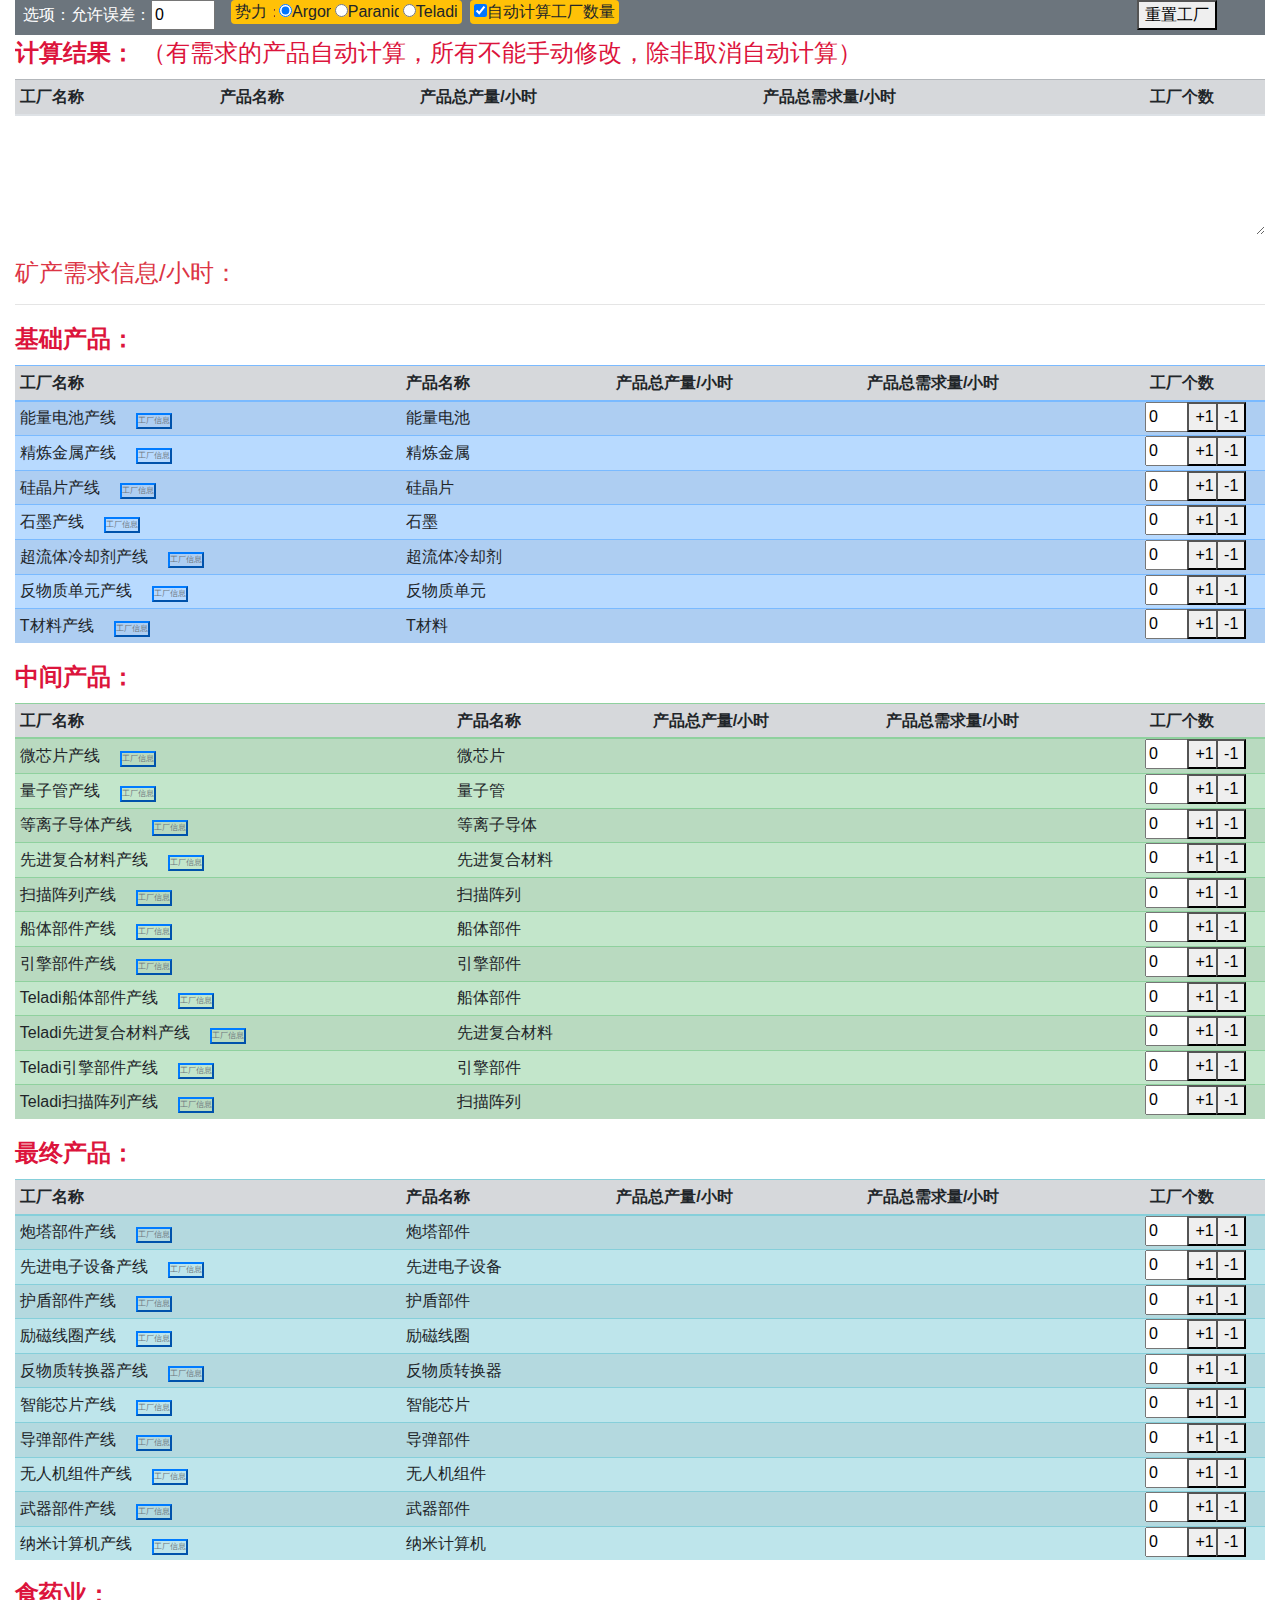
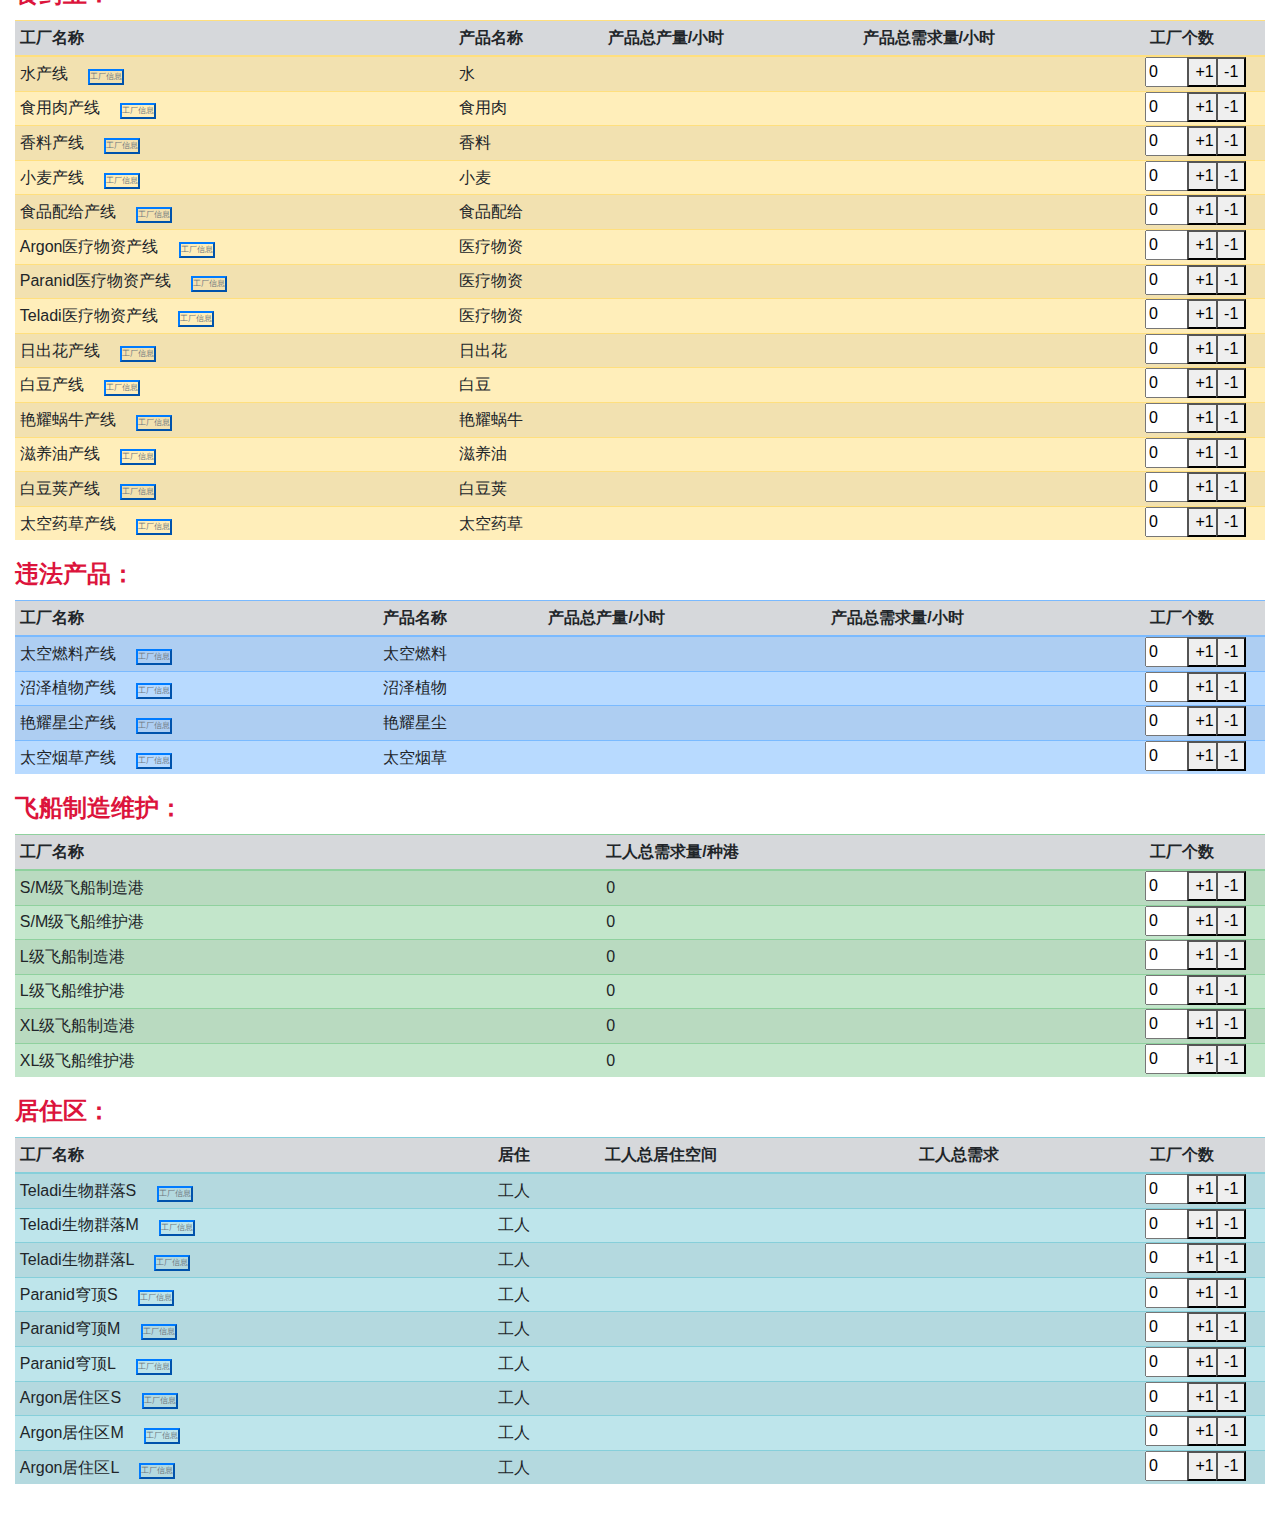
<file: x4工厂计算器.html>
<!DOCTYPE html>
<html lang=zh-cmn-Hans>

<head>
    <meta charset=utf-8>
    <meta http-equiv=X-UA-Compatible content="IE=edge">
    <meta name=viewport content="width=device-width,initial-scale=1">
    <title>X4 工厂计算器</title>
    <link href=./css/app.4322a97e.css rel=preload as=style>
    <link href=./css/chunk-vendors.e37f87fc.css rel=preload as=style>
    <link href=./js/app.fef64143.js rel=preload as=script>
    <link href=./js/chunk-vendors.6540883d.js rel=preload as=script>
    <link href=./css/chunk-vendors.e37f87fc.css rel=stylesheet>
    <link href=./css/app.4322a97e.css rel=stylesheet>
</head>

<body><noscript><strong>本网页需要 JavaScript 才能运行，请开启 JavaScript 后刷新重试。</strong></noscript>
    <div id=app></div>
    <script src=./js/chunk-vendors.6540883d.js> </script> <script src=./js/app.fef64143.js> </script> </body> </html>
</file>
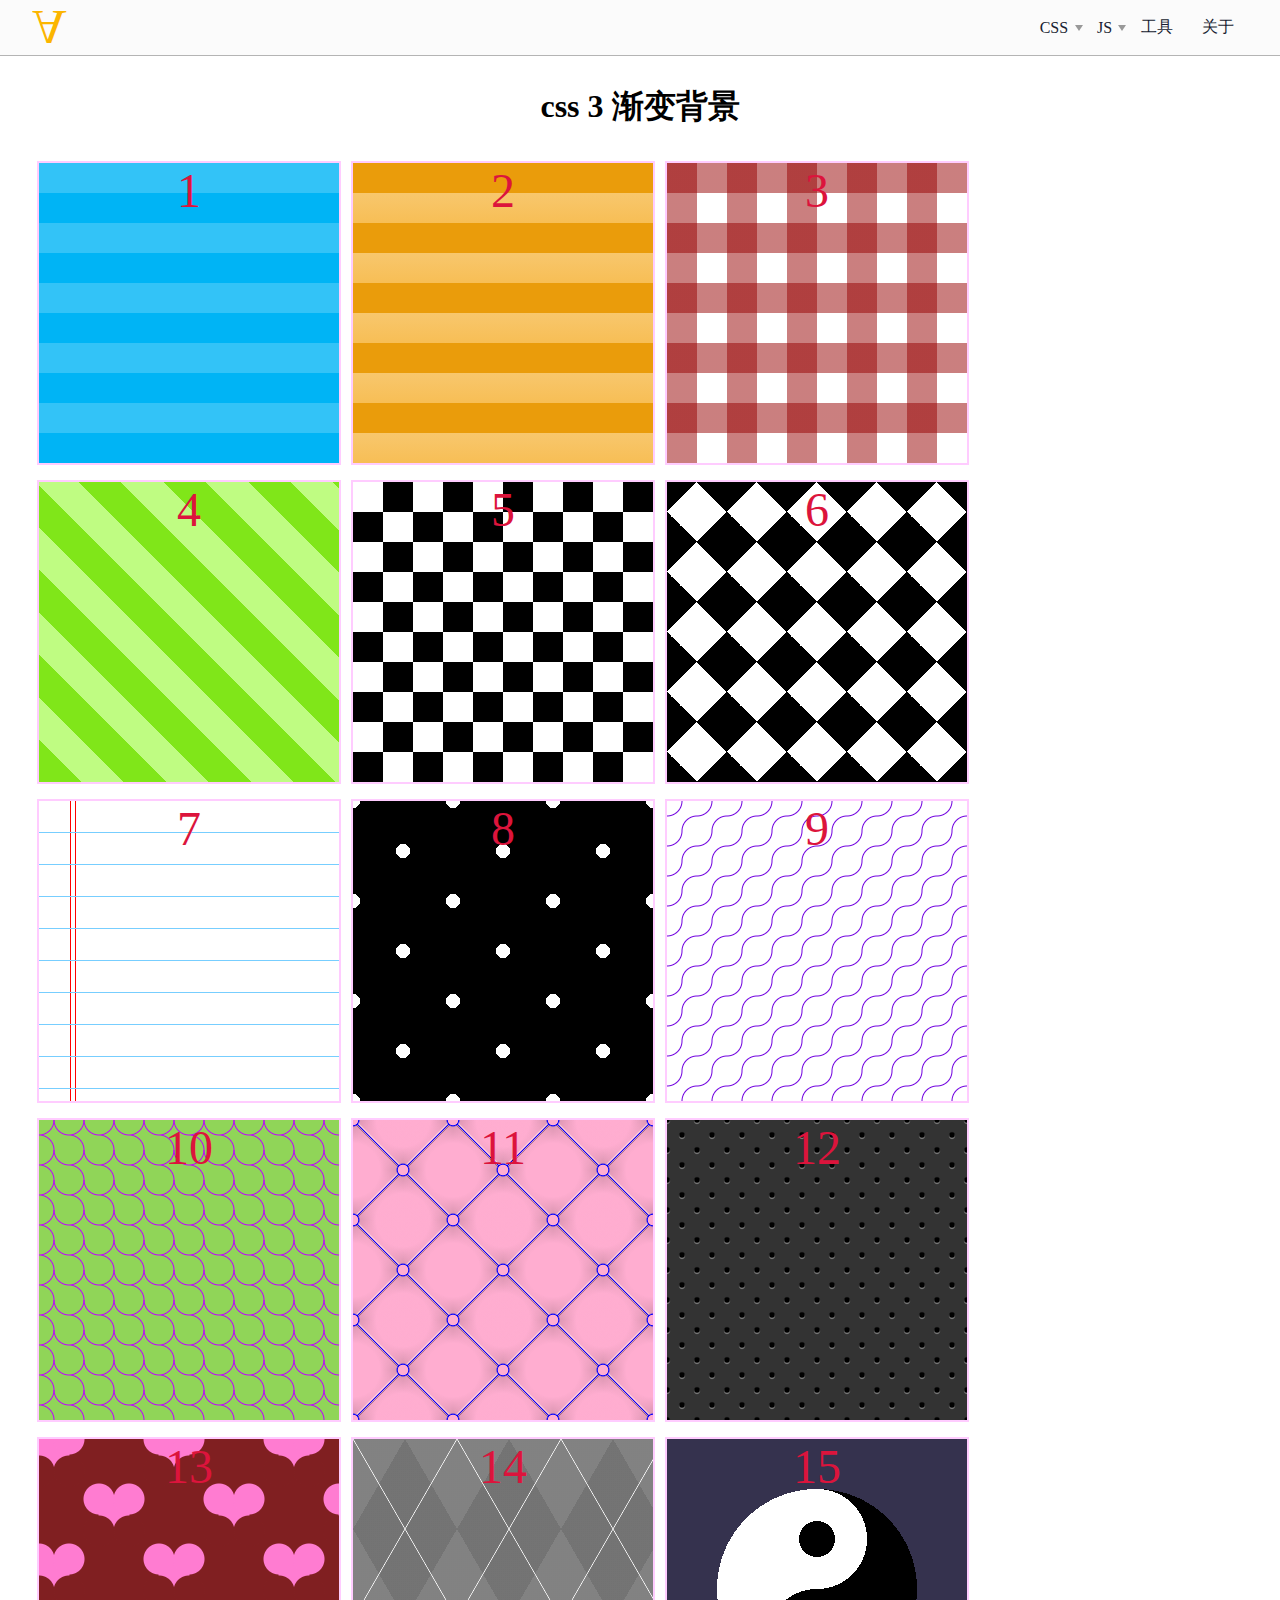
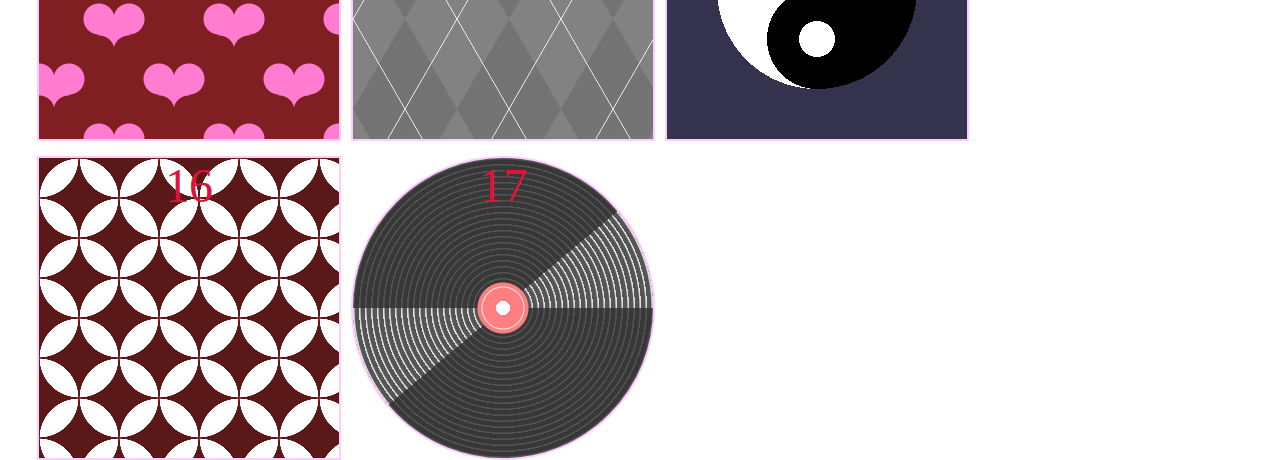
<file: 个人练习VUE版.html>
<!DOCTYPE html><html lang=zh-cmn-Hans><head><meta charset=utf-8><meta http-equiv=X-UA-Compatible content="IE=edge"><meta name=viewport content="width=device-width,initial-scale=1"><link rel=icon href=/favicon.ico><title>个人练习VUE版</title><link href=css/chunk-2fb4ef40.abe071bb.css rel=prefetch><link href=css/chunk-3bd8ab70.c6f7fff0.css rel=prefetch><link href=css/chunk-4e52aea0.c4439020.css rel=prefetch><link href=css/chunk-7e247cc2.cf7f4dad.css rel=prefetch><link href=css/chunk-c6dcff2a.0e1801bb.css rel=prefetch><link href=js/about.15686786.js rel=prefetch><link href=js/chunk-2d230f9d.f0a42ea2.js rel=prefetch><link href=js/chunk-2fb4ef40.6cc173a9.js rel=prefetch><link href=js/chunk-3bd8ab70.54602491.js rel=prefetch><link href=js/chunk-3f9af0f9.519ebc30.js rel=prefetch><link href=js/chunk-4e52aea0.32016c5e.js rel=prefetch><link href=js/chunk-7e247cc2.2b6b5204.js rel=prefetch><link href=js/chunk-c6dcff2a.32b6912b.js rel=prefetch><link href=css/vueapp/vueapp.5c416efb.css rel=preload as=style><link href=js/chunk-vendors.e09101a3.js rel=preload as=script><link href=js/vueapp/vueapp.7615c36d.js rel=preload as=script><link href=css/vueapp/vueapp.5c416efb.css rel=stylesheet></head><body><noscript><strong>本网页需要 JavaScript 才能运行，请开启 JavaScript 后刷新重试。</strong></noscript><div id=app></div><script src=js/chunk-vendors.e09101a3.js></script><script src=js/vueapp/vueapp.7615c36d.js></script></body></html>
</file>
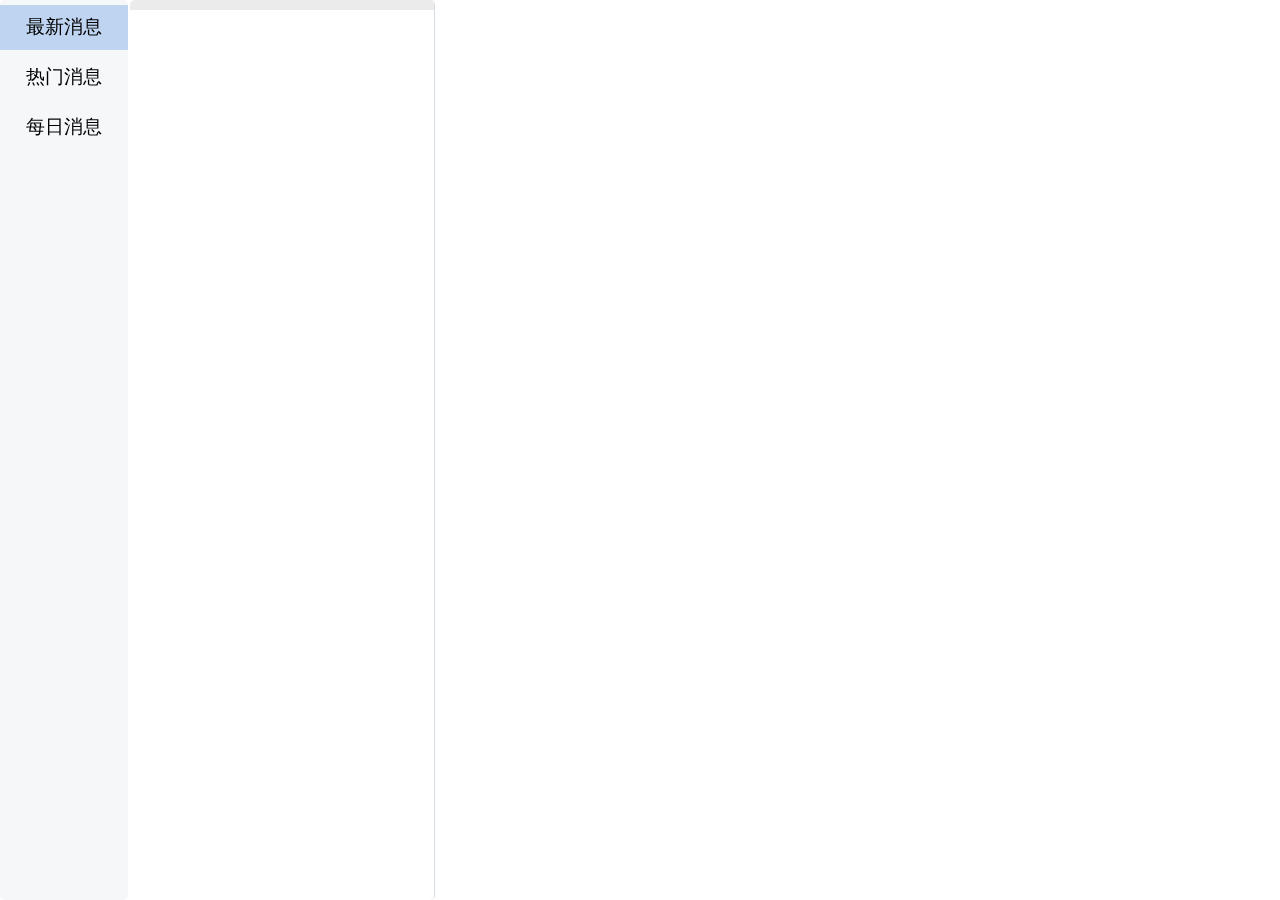
<file: 知乎日报网页版.html>
<!DOCTYPE html><html lang=zh-cmn-Hans><head><meta charset=utf-8><meta http-equiv=X-UA-Compatible content="IE=edge"><meta name=viewport content="width=device-width,initial-scale=1"><link rel=icon href=/favicon.ico><title>个人练习VUE版</title><link href=css/zhihuribao/zhihuribao.2bc3fa19.css rel=preload as=style><link href=js/chunk-vendors.e09101a3.js rel=preload as=script><link href=js/zhihuribao/zhihuribao.b78dc05e.js rel=preload as=script><link href=css/zhihuribao/zhihuribao.2bc3fa19.css rel=stylesheet></head><body><noscript><strong>本网页需要 JavaScript 才能运行，请开启 JavaScript 后刷新重试。</strong></noscript><div id=app></div><script src=js/chunk-vendors.e09101a3.js></script><script src=js/zhihuribao/zhihuribao.b78dc05e.js></script></body></html>
</file>
